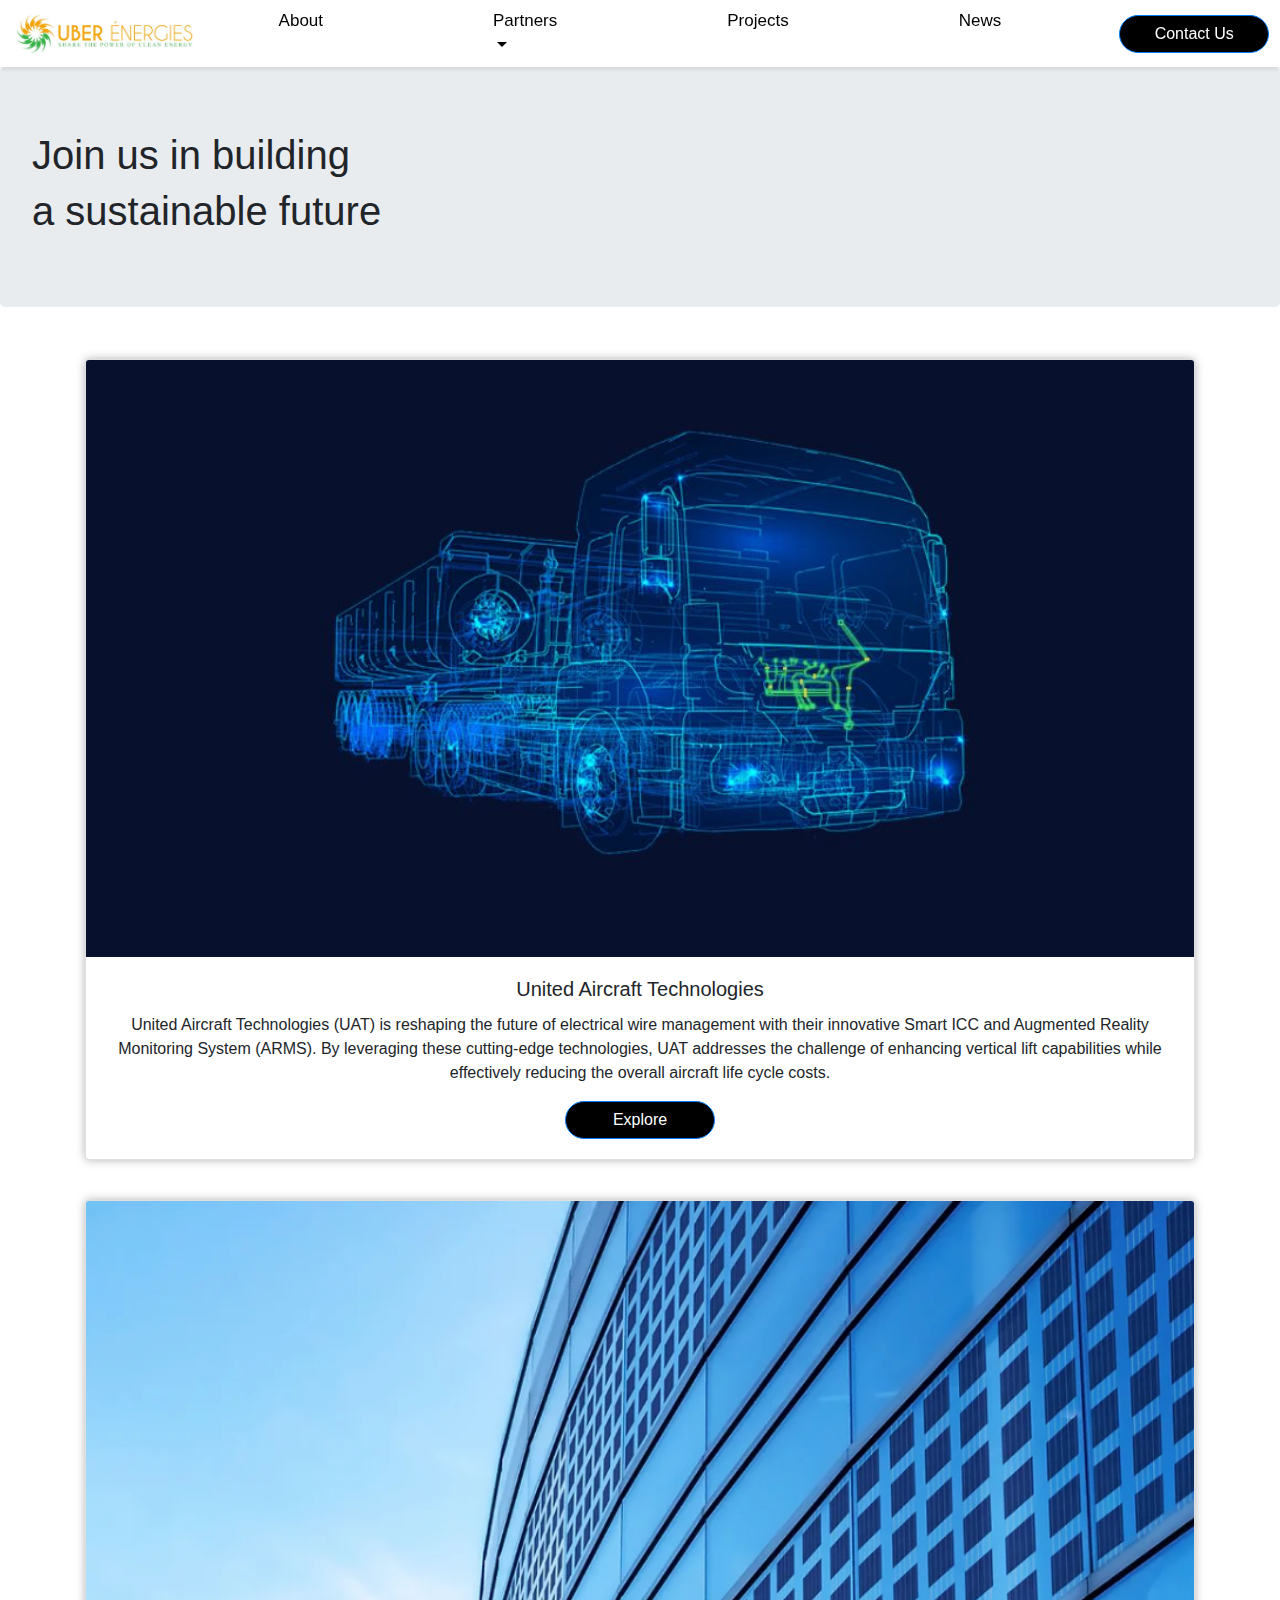
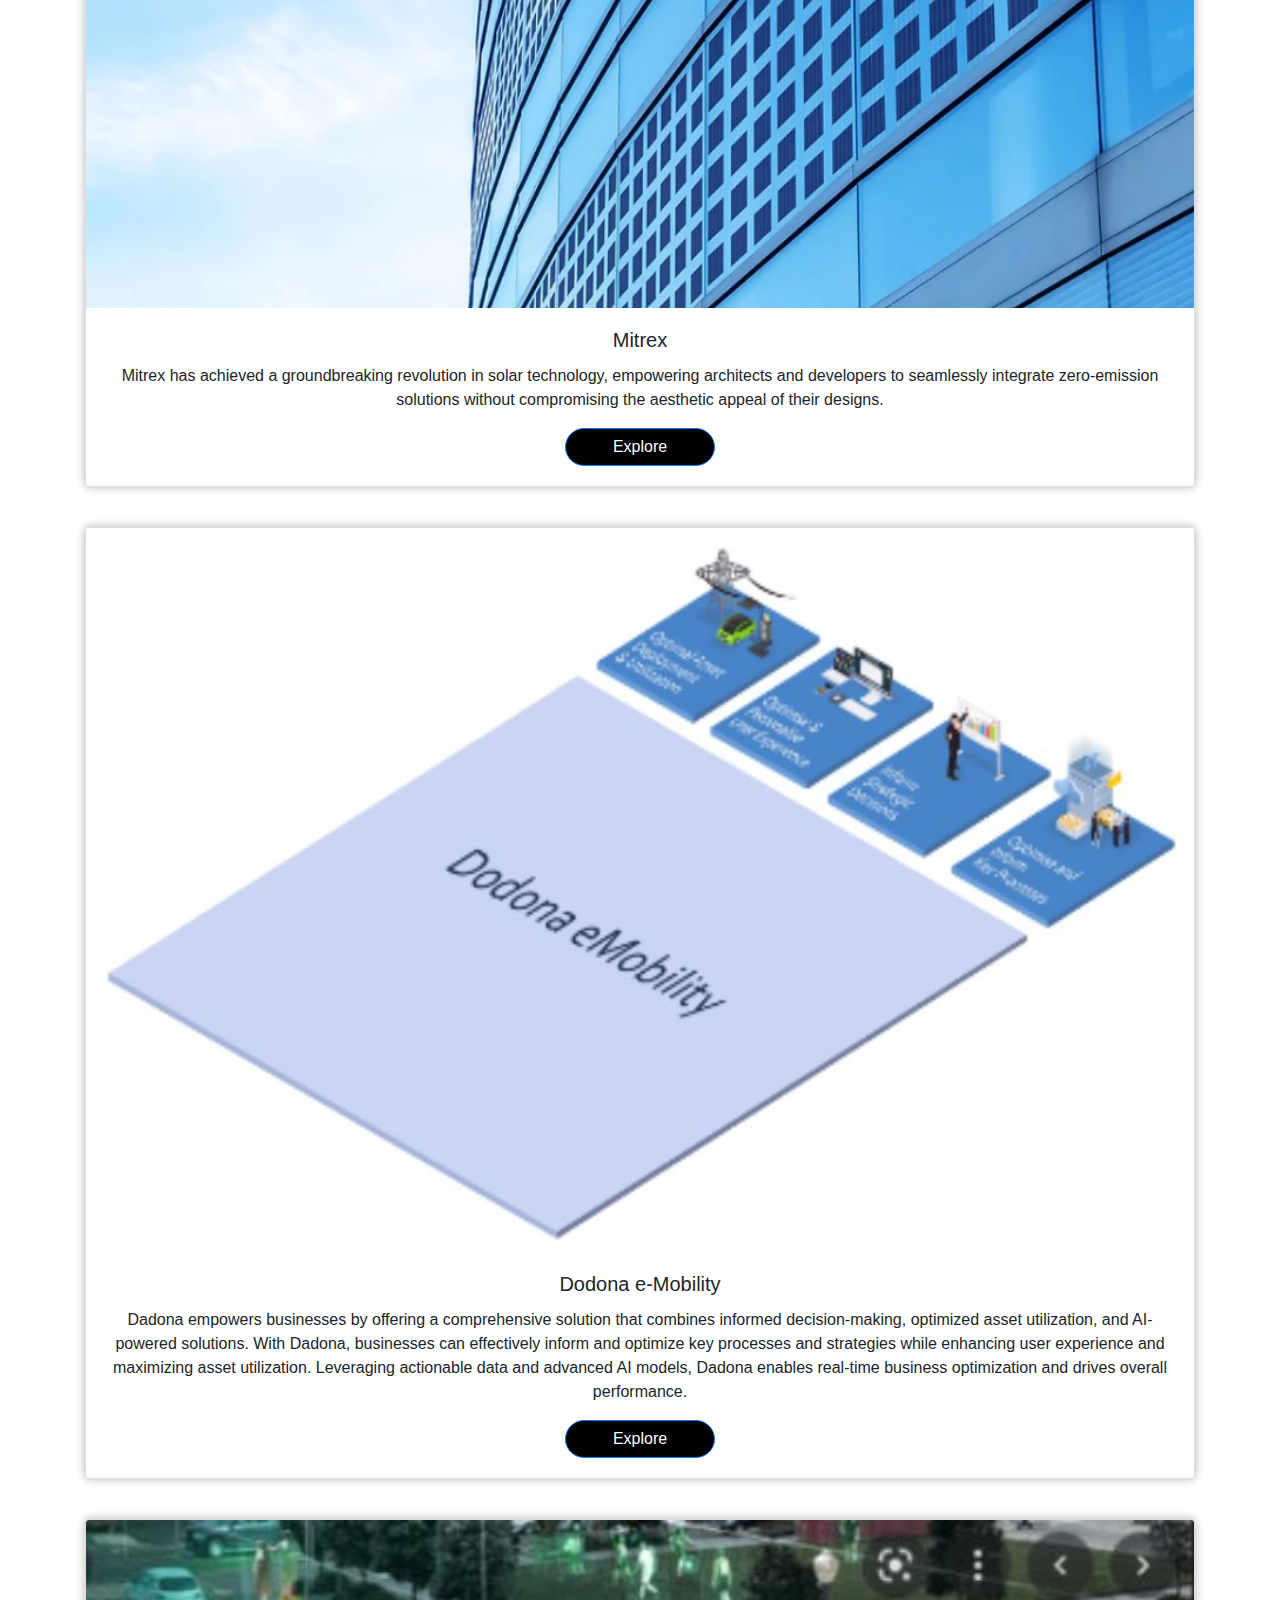
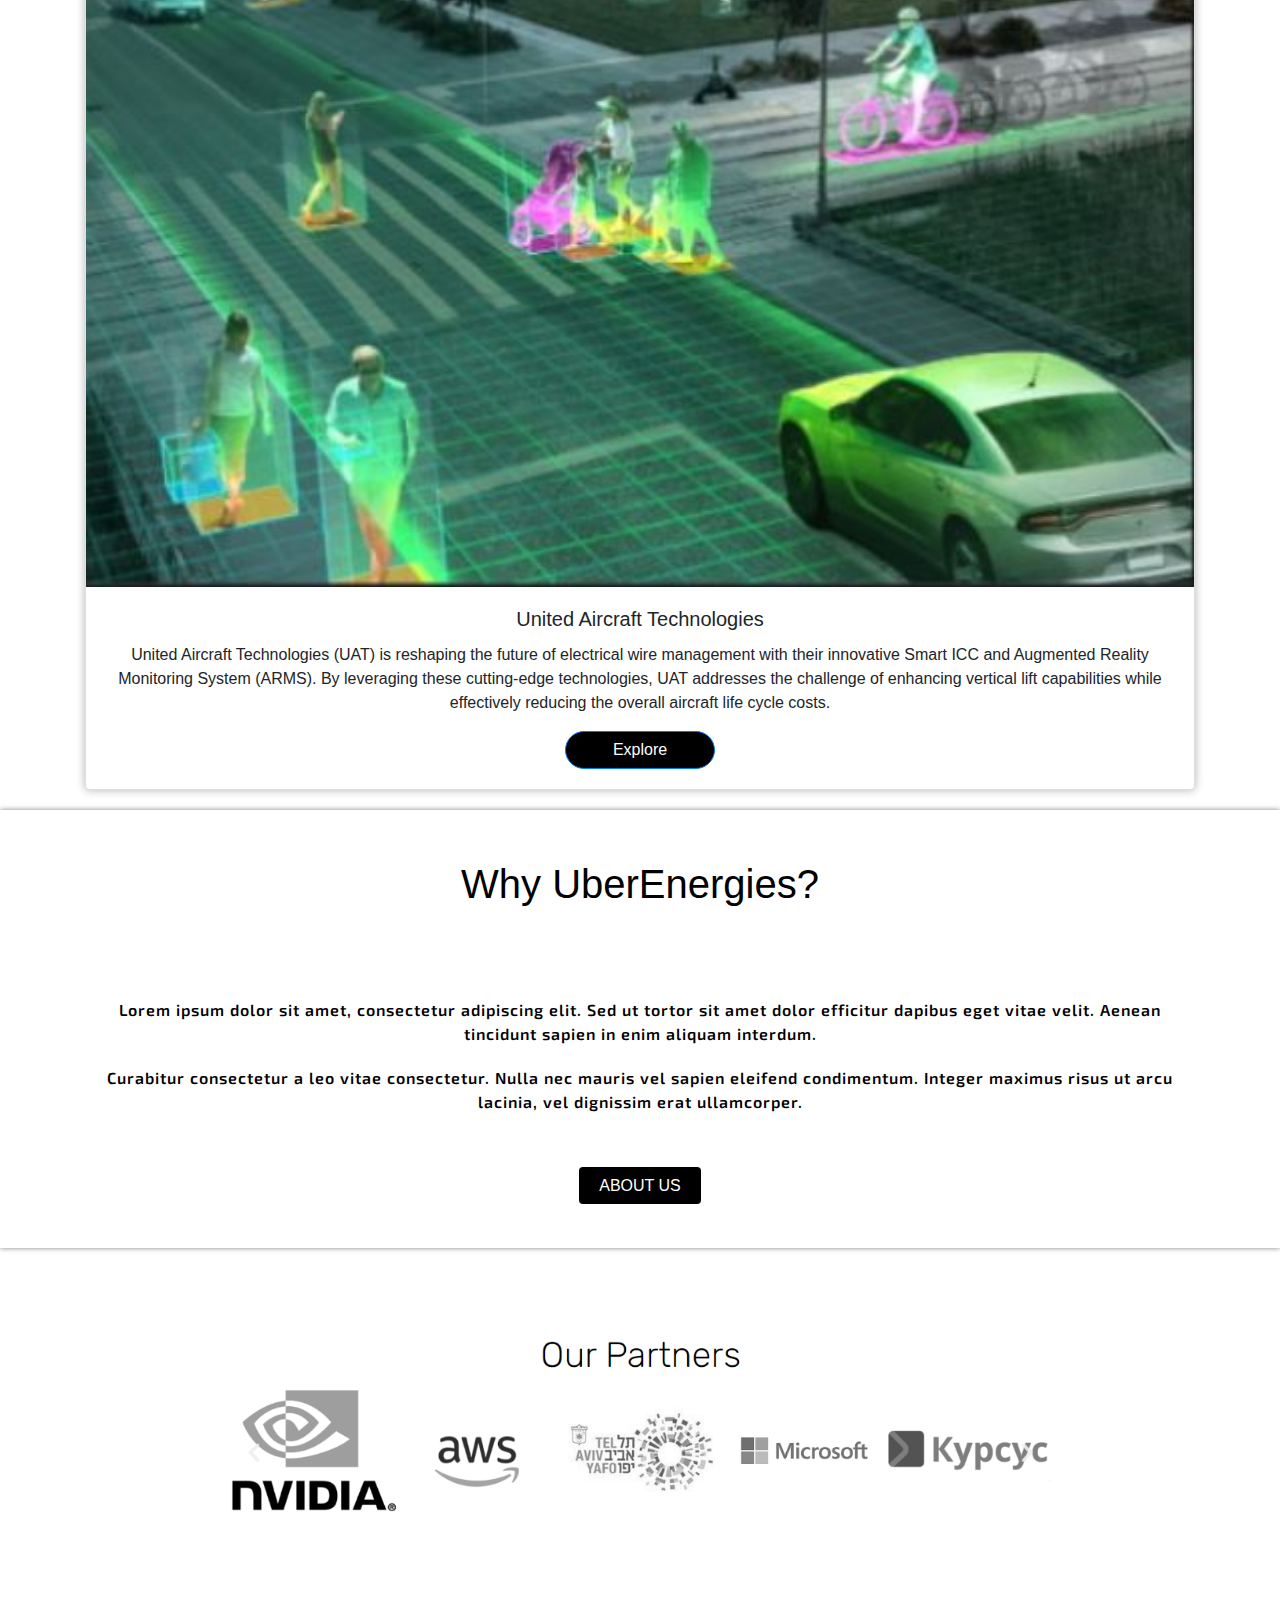
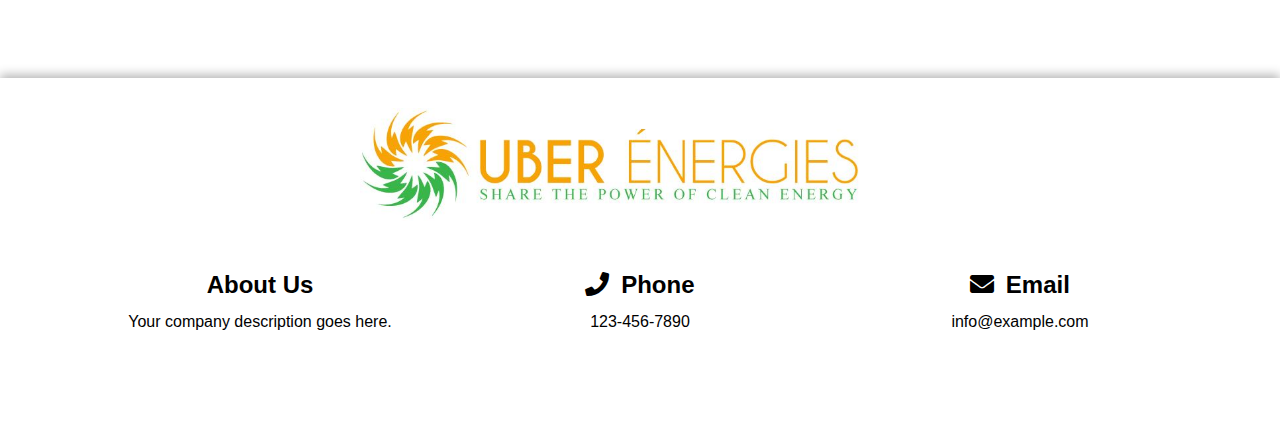
<file: index.html>
<!DOCTYPE html>
<html lang="en">
  <head>
    <meta charset="UTF-8" />
    <meta name="viewport" content="width=device-width, initial-scale=1.0" />
    <link
      rel="stylesheet"
      href="https://maxcdn.bootstrapcdn.com/bootstrap/4.0.0/css/bootstrap.min.css"
    />
    <link
      rel="stylesheet"
      href="https://cdnjs.cloudflare.com/ajax/libs/font-awesome/5.15.3/css/all.min.css"
    />
    <link rel="stylesheet" href="style.css" />
    <script src="test2.js"></script>

    <link rel="apple-touch-icon" sizes="180x180" href="favicon.ico" />
    <link
      rel="icon"
      type="image/png"
      sizes="32x32"
      href="favicon/favicon-32x32.png"
    />
    <link
      rel="icon"
      type="image/png"
      sizes="16x16"
      href="favicon/favicon-16x16.png"
    />
    <link rel="manifest" href="favicon/site.webmanifest" />
    <title>UberEnergies</title>
  </head>
  <body>
    <!-- navbar of the website : -->
    <nav class="navbar navbar-expand-lg navbar-light bg-light">
      <a class="navbar-brand" href="index.html">
        <img src="images/uber.JPG" alt="Logo" />
      </a>
      <button
        class="navbar-toggler"
        type="button"
        data-toggle="collapse"
        data-target="#navbarNav"
        aria-controls="navbarNav"
        aria-expanded="false"
        aria-label="Toggle navigation"
      >
        <span class="navbar-toggler-icon"></span>
      </button>
      <div class="collapse navbar-collapse" id="navbarNav">
        <ul class="navbar-nav ml-auto">
          <li class="nav-item">
            <a class="nav-link" href="about.html">About</a>
          </li>
          <li class="nav-item dropdown">
            <a
              class="nav-link dropdown-toggle"
              href="#"
              id="navbarDropdown"
              role="button"
              data-toggle="dropdown"
              aria-haspopup="true"
              aria-expanded="false"
              >Partners</a
            >
            <div class="dropdown-menu" aria-labelledby="navbarDropdown">
              <a class="dropdown-item" href="uairtek.html">UAT</a>
              <a class="dropdown-item" href="mitrex.html">mitrex</a>
              <a class="dropdown-item" href="dadona.html">dodona</a>
              <a class="dropdown-item" href="Lanez.html">Lanez</a>
              
            </div>
          </li>
          <li class="nav-item">
            <a class="nav-link" href="projects.html">Projects</a>
          </li>
          <li class="nav-item">
            <a class="nav-link" href="news.html">News</a>
          </li>
        </ul>
        <a href="contact.html"><button class="btn btn-primary ml-2">Contact Us</button></a>
      </div>
    </nav>
    <!-- block under the navbar : -->
    <div class="jumbotron">
      <h1>Join us in building</h1>
      <h1>a sustainable future</h1>
    <!-- showcase of the products-->
    </div>
    <div class="container">
      <div class="row">
        <div class="col-md-12">
          <div class="card project-card">
            <img
              src="images/uairtek.JPG"
              class="card-img-top"
              alt="Project 2"
            />
            <div class="card-body text-center">
              <h5 class="card-title">United Aircraft Technologies</h5>
              <p class="card-text">
                United Aircraft Technologies (UAT) is reshaping the future of
                electrical wire management with their innovative Smart ICC and
                Augmented Reality Monitoring System (ARMS). By leveraging these
                cutting-edge technologies, UAT addresses the challenge of
                enhancing vertical lift capabilities while effectively reducing
                the overall aircraft life cycle costs.
              </p>
              <a href="uairtek.html" class="btn btn-primary">Explore</a>
            </div>
          </div>
        </div>
      </div>
      <div class="row">
        <div class="col-md-12">
          <div class="card project-card">
            <img src="images/mitrex.png" class="card-img-top" alt="Project 1" />
            <div class="card-body text-center">
              <h5 class="card-title">Mitrex</h5>
              <p class="card-text">
                Mitrex has achieved a groundbreaking revolution in solar
                technology, empowering architects and developers to seamlessly
                integrate zero-emission solutions without compromising the
                aesthetic appeal of their designs.
              </p>
              <a href="mitrex.html" class="btn btn-primary">Explore</a>
            </div>
          </div>
        </div>
      </div>
     
      <div class="row">
        <div class="col-md-12">
          <div class="card project-card">
            <img
              src="images/dadona.JPG"
              class="card-img-top-three card-img-top"
              alt="Project 3"
            />
            <div class="card-body text-center">
              <h5 class="card-title">Dodona e-Mobility</h5>
              <p class="card-text">
                Dadona empowers businesses by offering a comprehensive solution
                that combines informed decision-making, optimized asset
                utilization, and AI-powered solutions. With Dadona, businesses
                can effectively inform and optimize key processes and strategies
                while enhancing user experience and maximizing asset
                utilization. Leveraging actionable data and advanced AI models,
                Dadona enables real-time business optimization and drives
                overall performance.
              </p>
              <a href="dadona.html" class="btn btn-primary">Explore</a>
            </div>
          </div>
        </div>
      </div>
      <div class="row">
        <div class="col-md-12">
          <div class="card project-card">
            <img
              src="images/Lanez.JPG"
              class="card-img-top"
              alt="Project 2"
            />
            <div class="card-body text-center">
              <h5 class="card-title">United Aircraft Technologies</h5>
              <p class="card-text">
                United Aircraft Technologies (UAT) is reshaping the future of
                electrical wire management with their innovative Smart ICC and
                Augmented Reality Monitoring System (ARMS). By leveraging these
                cutting-edge technologies, UAT addresses the challenge of
                enhancing vertical lift capabilities while effectively reducing
                the overall aircraft life cycle costs.
              </p>
              <a href="uairtek.html" class="btn btn-primary">Explore</a>
            </div>
          </div>
        </div>
      </div>
    </div>
    <!-- why uberEnergies section-->
    <section class="why-uberenergies">
      <div class="container">
        <h1 class="title">Why UberEnergies?</h1>
        <p class="cool-font">
          Lorem ipsum dolor sit amet, consectetur adipiscing elit. Sed ut tortor
          sit amet dolor efficitur dapibus eget vitae velit. Aenean tincidunt
          sapien in enim aliquam interdum.
        </p>
        <p class="cool-font second-font">
          Curabitur consectetur a leo vitae consectetur. Nulla nec mauris vel
          sapien eleifend condimentum. Integer maximus risus ut arcu lacinia,
          vel dignissim erat ullamcorper.
        </p>
        <a href="about.html" class="about-us-button">About Us</a>
      </div>
    <!-- our patners section-->
    </section>
    <section class="image-section">
      <div class="container">
        <img src="images/ourPartners.png" alt="Description of the image" />
      </div>
    </section>
    <!-- footer of the website : -->
    <footer class="footer">
      <div class="footer-logo">
        <img src="images/uber.JPG" alt="photo of the logo" />
      </div>
      <div class="container">
        <div class="row">
          <div class="col-md-4">
            <div class="footer-column">
              <h4>About Us</h4>
              <p>Your company description goes here.</p>
            </div>
          </div>
          <div class="col-md-4">
            <div class="footer-column">
              <h4><i class="fas fa-phone"></i> Phone</h4>
              <p>123-456-7890</p>
            </div>
          </div>
          <div class="col-md-4">
            <div class="footer-column">
              <h4><i class="fas fa-envelope"></i> Email</h4>
              <p>info@example.com</p>
            </div>
          </div>
        </div>
      </div>
    </footer>

    <!--  the necessary Bootstrap JS scripts -->
    <script src="https://code.jquery.com/jquery-3.2.1.slim.min.js"></script>
    <script src="https://cdnjs.cloudflare.com/ajax/libs/popper.js/1.12.9/umd/popper.min.js"></script>
    <script src="https://maxcdn.bootstrapcdn.com/bootstrap/4.0.0/js/bootstrap.min.js"></script>

    <script></script>
  </body>
</html>
</file>
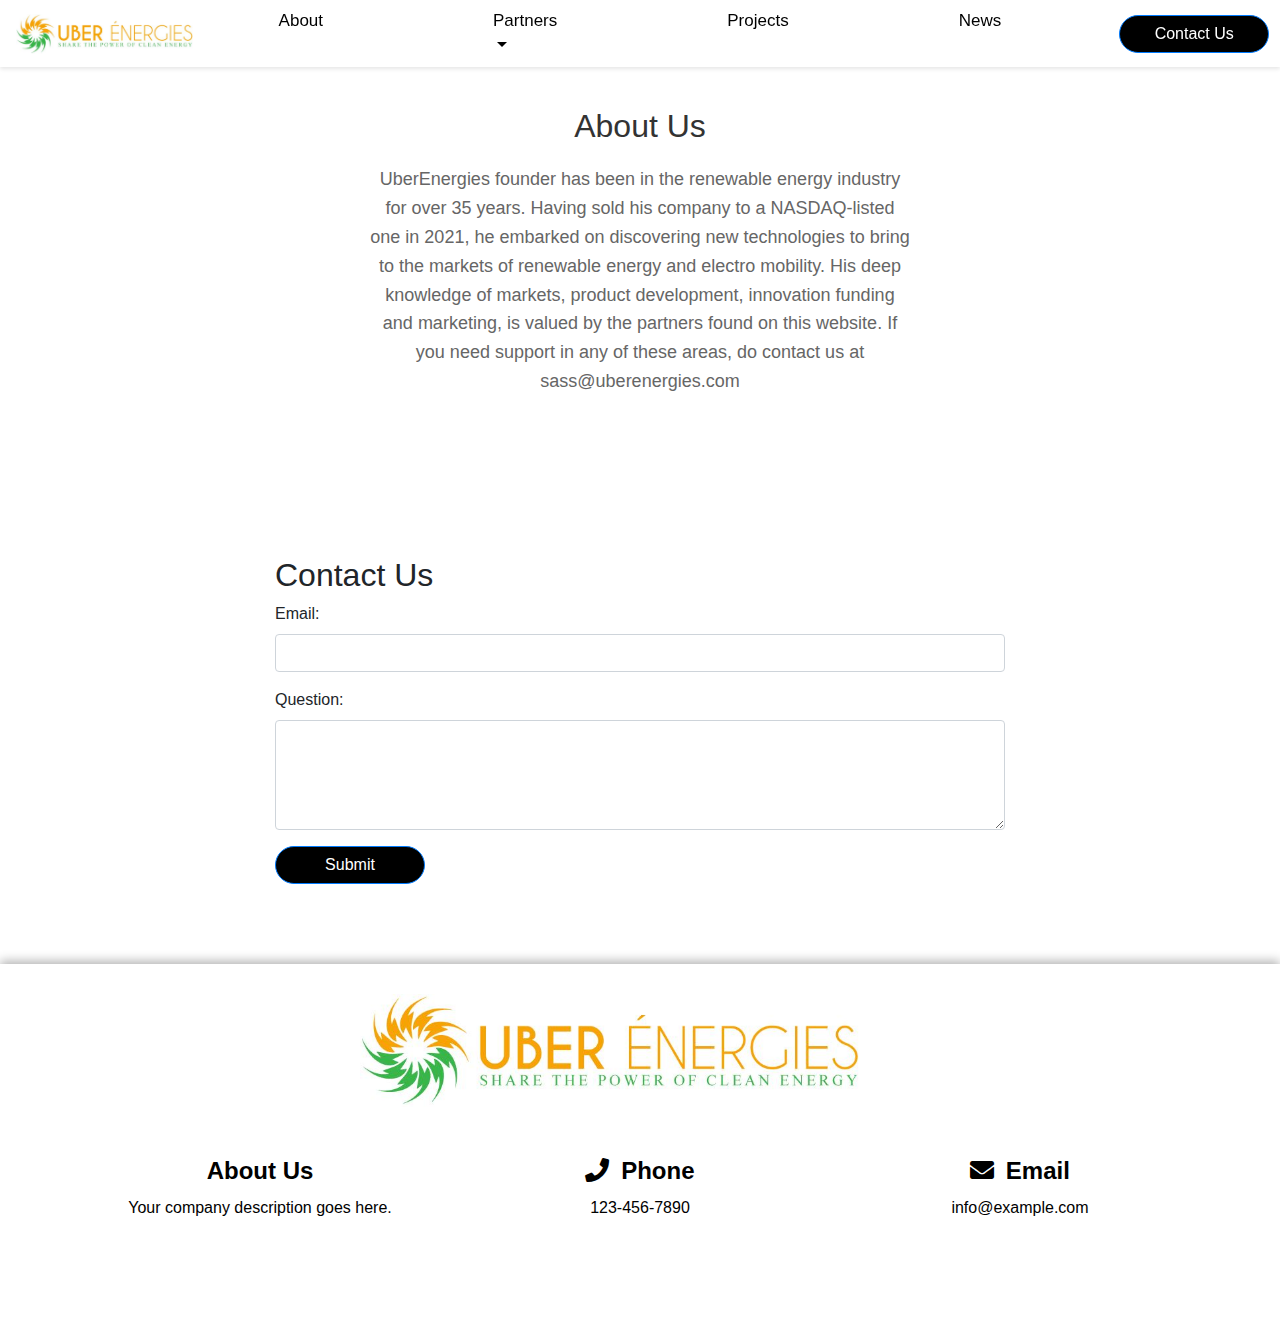
<file: about.html>
<!DOCTYPE html>
<html lang="en">
  <head>
    <meta charset="UTF-8" />
    <meta name="viewport" content="width=device-width, initial-scale=1.0" />
    <link
      rel="stylesheet"
      href="https://maxcdn.bootstrapcdn.com/bootstrap/4.0.0/css/bootstrap.min.css"
    />
    <link
      rel="stylesheet"
      href="https://cdnjs.cloudflare.com/ajax/libs/font-awesome/5.15.3/css/all.min.css"
    />
    <link rel="stylesheet" href="style.css" />
    <script src="test2.js"></script>

    <link rel="apple-touch-icon" sizes="180x180" href="favicon.ico" />
    <link
      rel="icon"
      type="image/png"
      sizes="32x32"
      href="favicon/favicon-32x32.png"
    />
    <link
      rel="icon"
      type="image/png"
      sizes="16x16"
      href="favicon/favicon-16x16.png"
    />
    <link rel="manifest" href="favicon/site.webmanifest" />
    <title>UberEnergies</title>
  </head>
  <body>
    <!-- navbar of the website : -->
    <nav class="navbar navbar-expand-lg navbar-light bg-light">
      <a class="navbar-brand" href="index.html">
        <img src="images/uber.JPG" alt="Logo" />
      </a>
      <button
        class="navbar-toggler"
        type="button"
        data-toggle="collapse"
        data-target="#navbarNav"
        aria-controls="navbarNav"
        aria-expanded="false"
        aria-label="Toggle navigation"
      >
        <span class="navbar-toggler-icon"></span>
      </button>
      <div class="collapse navbar-collapse" id="navbarNav">
        <ul class="navbar-nav ml-auto">
          <li class="nav-item">
            <a class="nav-link" href="about.html">About</a>
          </li>
          <li class="nav-item dropdown">
            <a
              class="nav-link dropdown-toggle"
              href="#"
              id="navbarDropdown"
              role="button"
              data-toggle="dropdown"
              aria-haspopup="true"
              aria-expanded="false"
              >Partners</a
            >
            <div class="dropdown-menu" aria-labelledby="navbarDropdown">
              <a class="dropdown-item" href="uairtek.html">UAT</a>
              <a class="dropdown-item" href="mitrex.html">mitrex</a>
              <a class="dropdown-item" href="dadona.html">dodona</a>
              <a class="dropdown-item" href="Lanez.html">Lanez</a>
            </div>
          </li>
          <li class="nav-item">
            <a class="nav-link" href="projects.html">Projects</a>
          </li>
          <li class="nav-item">
            <a class="nav-link" href="news.html">News</a>
          </li>
        </ul>
        <a href="contact.html"
          ><button class="btn btn-primary ml-2">Contact Us</button></a
        >
      </div>
      <!-- navbar of the website : -->
    </nav>
  
    <div class="about-section">
      <div class="container">
        <div class="row">
          <div class="col-md-6 mx-auto">
            <div class="about-content">
              <h2>About Us</h2>
              <p>UberEnergies founder has been in the renewable energy industry for over 35 years. Having sold his company to a NASDAQ-listed one in 2021, he embarked on discovering new technologies to bring to the markets of renewable energy and electro mobility. His deep knowledge of markets, product development, innovation funding and marketing, is valued by the partners found on this website. If you need support in any of these areas, do contact us at sass@uberenergies.com</p>
            </div>
          </div>
        </div>
      </div>
    </div>
    <section class="contact-section">
      <div class="container">
        <div class="row">
          <div class="col-md-8 offset-md-2">
            <h2 class="section-title">Contact Us</h2>
            <form id="contact-form" method="POST">
              <div class="form-group">
                <label for="email">Email:</label>
                <input
                  type="email"
                  class="form-control"
                  id="email"
                  name="email"
                  required
                />
              </div>
              <div class="form-group">
                <label for="question">Question:</label>
                <textarea
                  class="form-control"
                  id="question"
                  name="question"
                  rows="4"
                  required
                ></textarea>
              </div>
              <button type="submit" class="btn btn-primary">Submit</button>
            </form>
          </div>
        </div>
      </div>
    </section>
    <!--  footer of the website-->
    <footer class="footer ">
      <div class="footer-logo">
        <img src="images/uber.JPG" alt="photo of the logo" />
      </div>
      <div class="container">
        <div class="row">
          <div class="col-md-4">
            <div class="footer-column">
              <h4>About Us</h4>
              <p>Your company description goes here.</p>
            </div>
          </div>
          <div class="col-md-4">
            <div class="footer-column">
              <h4><i class="fas fa-phone"></i> Phone</h4>
              <p>123-456-7890</p>
            </div>
          </div>
          <div class="col-md-4">
            <div class="footer-column">
              <h4><i class="fas fa-envelope"></i> Email</h4>
              <p>info@example.com</p>
            </div>
          </div>
        </div>
      </div>
    </footer>

    <!--  the necessary Bootstrap JS scripts -->
    <script src="https://code.jquery.com/jquery-3.2.1.slim.min.js"></script>
    <script src="https://cdnjs.cloudflare.com/ajax/libs/popper.js/1.12.9/umd/popper.min.js"></script>
    <script src="https://maxcdn.bootstrapcdn.com/bootstrap/4.0.0/js/bootstrap.min.js"></script>

    <script></script>
  </body>
</html>
</file>
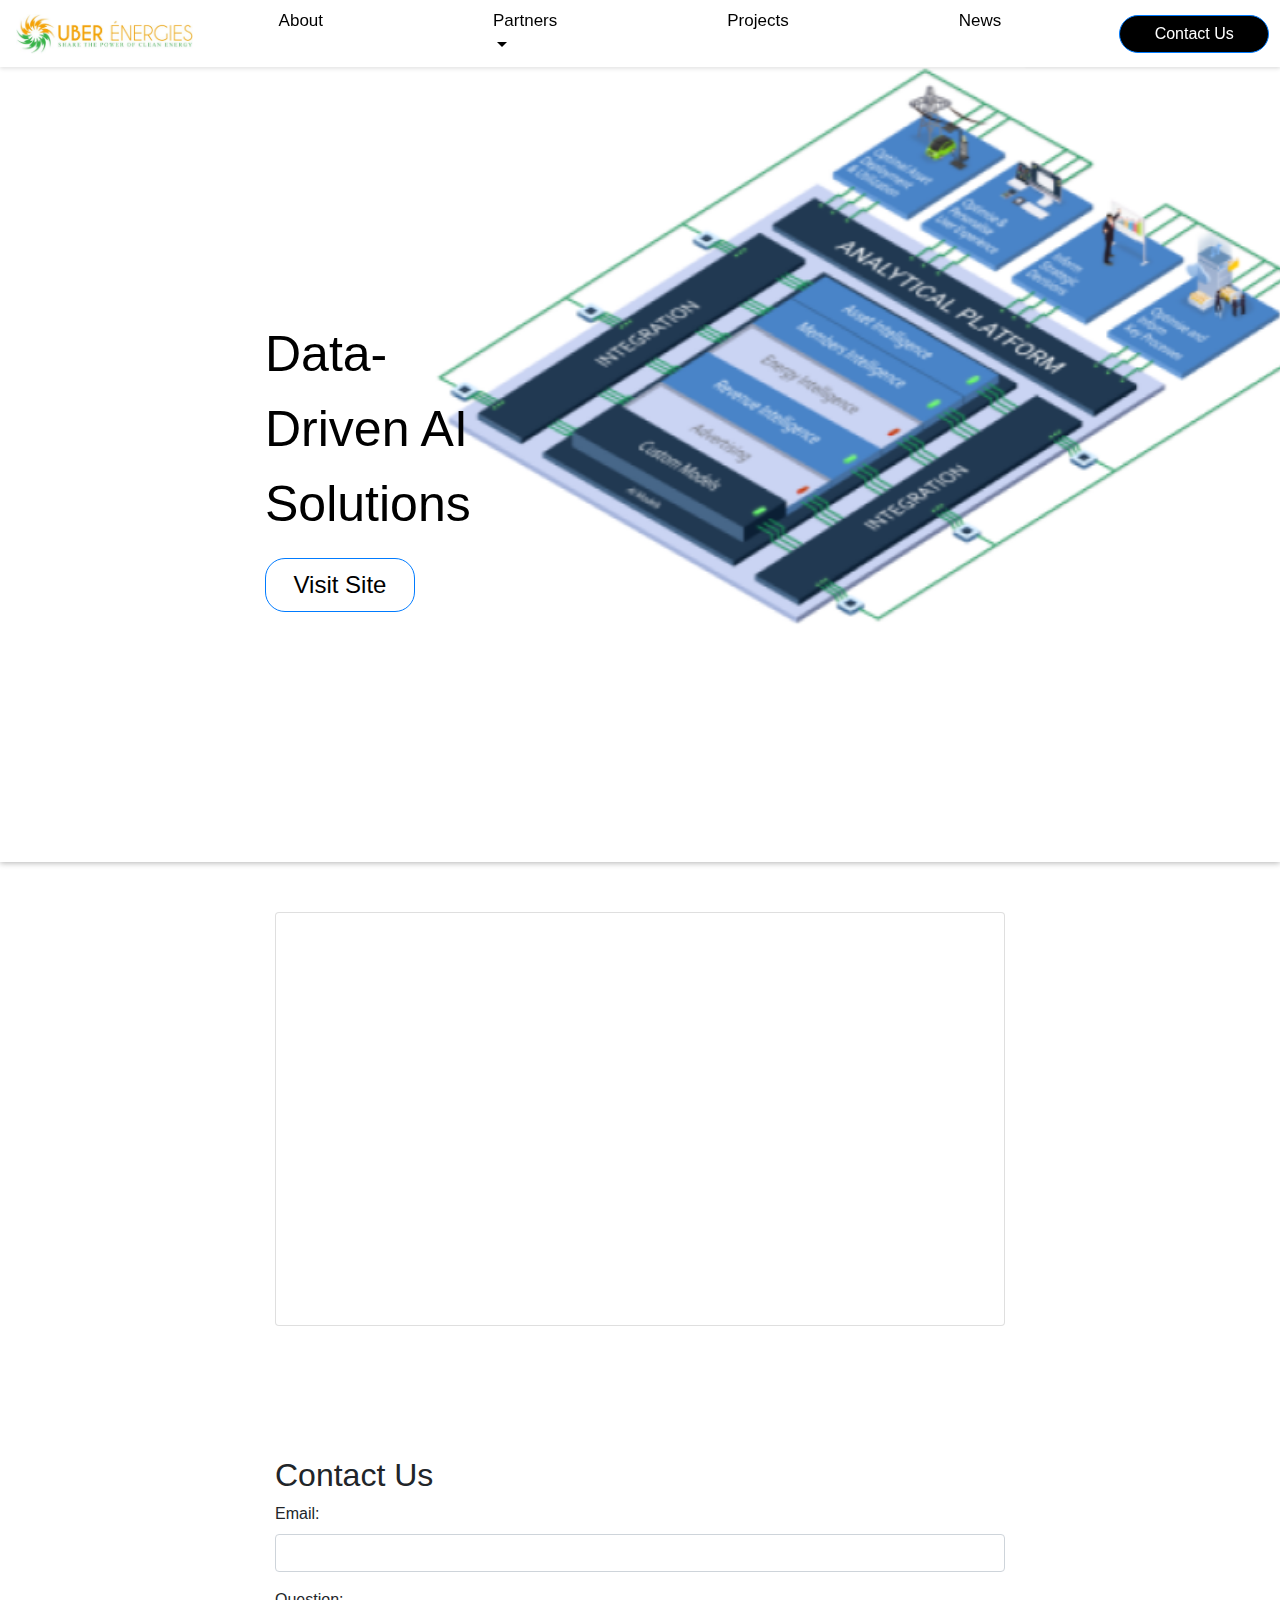
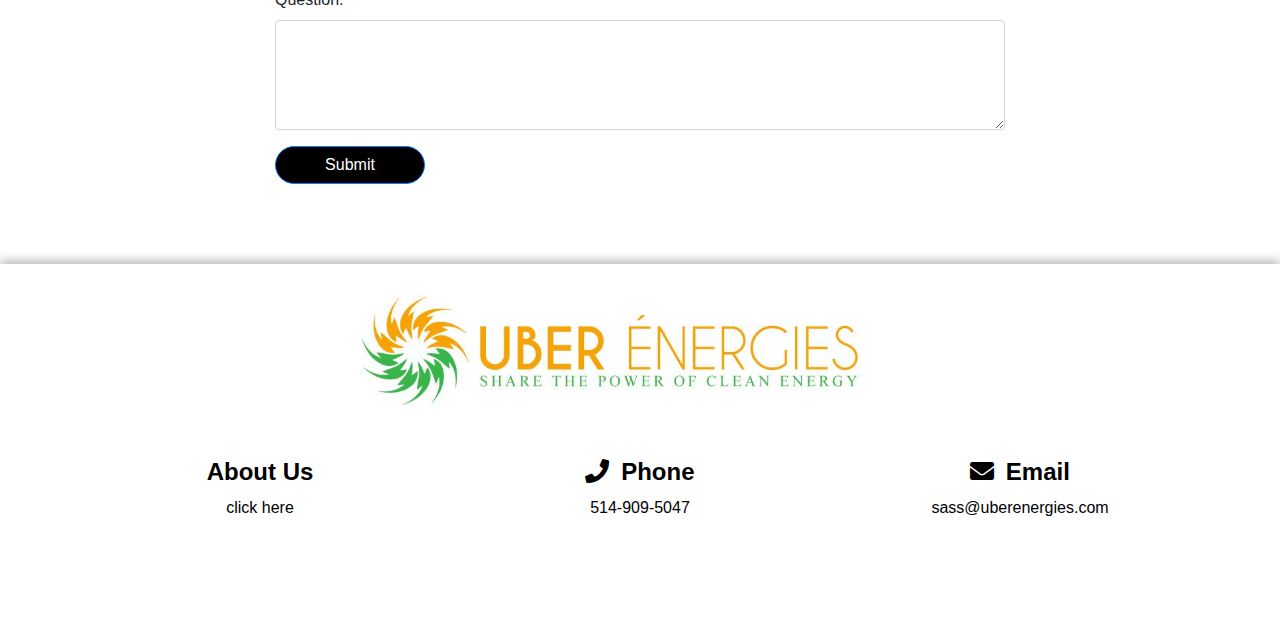
<file: dadona.html>
<!DOCTYPE html>
<html lang="en">
  <head>
    <meta charset="UTF-8" />
    <meta name="viewport" content="width=device-width, initial-scale=1.0" />
    <link
      rel="stylesheet"
      href="https://maxcdn.bootstrapcdn.com/bootstrap/4.0.0/css/bootstrap.min.css"
    />
    <link
      rel="stylesheet"
      href="https://cdnjs.cloudflare.com/ajax/libs/font-awesome/5.15.3/css/all.min.css"
    />
    <link rel="stylesheet" href="style.css" />
    <script src="test2.js"></script>

    <link rel="apple-touch-icon" sizes="180x180" href="favicon.ico" />
    <link
      rel="icon"
      type="image/png"
      sizes="32x32"
      href="favicon/favicon-32x32.png"
    />
    <link
      rel="icon"
      type="image/png"
      sizes="16x16"
      href="favicon/favicon-16x16.png"
    />
    <link rel="manifest" href="favicon/site.webmanifest" />
    <title>UberEnergies</title>
  </head>
  <body>
    <!-- navbar of the website : -->
    <nav class="navbar navbar-expand-lg navbar-light bg-light">
      <a class="navbar-brand" href="index.html">
        <img src="images/uber.JPG" alt="Logo" />
      </a>
      <button
        class="navbar-toggler"
        type="button"
        data-toggle="collapse"
        data-target="#navbarNav"
        aria-controls="navbarNav"
        aria-expanded="false"
        aria-label="Toggle navigation"
      >
        <span class="navbar-toggler-icon"></span>
      </button>
      <div class="collapse navbar-collapse" id="navbarNav">
        <ul class="navbar-nav ml-auto">
          <li class="nav-item">
            <a class="nav-link" href="about.html">About</a>
          </li>
          <li class="nav-item dropdown">
            <a
              class="nav-link dropdown-toggle"
              href="#"
              id="navbarDropdown"
              role="button"
              data-toggle="dropdown"
              aria-haspopup="true"
              aria-expanded="false"
              >Partners</a
            >
            <div class="dropdown-menu" aria-labelledby="navbarDropdown">
              <a class="dropdown-item" href="uairtek.html">UAT</a>
              <a class="dropdown-item" href="mitrex.html">mitrex</a>
              <a class="dropdown-item" href="dadona.html">dodona</a>
              <a class="dropdown-item" href="Lanez.html">Lanez</a>
              <a class="dropdown-item" href="harnyss.html">harnyss</a>
            </div>
          </li>
          <li class="nav-item">
            <a class="nav-link" href="projects.html">Projects</a>
          </li>
          <li class="nav-item">
            <a class="nav-link" href="news.html">News</a>
          </li>
        </ul>
        <a href="contact.html"
          ><button class="btn btn-primary ml-2">Contact Us</button></a
        >
      </div>
    </nav>
    <section class="section-dadona">
      <div class="container">
        <div class="row">
          <div class="col-md-6">
            <p class="section-text section-text-dodona">
             Data-Driven AI Solutions

            </p>
            <a href="https://dodonaemobility.com/" class="btn btn-primary btn-lg btn-custom">Visit Site</a>
          </div>
        </div>
      </div>
    </section>
    <section class="product-section">
      <div class="container">
        <div class="row">
          <div class="col-md-8 offset-md-2">
            <div class="card text-center">
              <div class="card-body">
                <h5 class="card-title title-UAT animated">Dodona</h5>
                <p class="card-text text-UAT animated">
                  Enhance your operations and strategic approach by informing
                  and optimizing key processes, leading to improved asset
                  utilization and enhanced user experience. Utilize the power of
                  data by transforming it into actionable insights and combining
                  it with both publicly available and proprietary data sources.
                  Leverage advanced AI models, both pre-built and customized, to
                  empower your decision-making processes and actively optimize
                  your business in real-time. With AI-powered solutions, you can
                  make informed decisions that drive efficiency, productivity,
                  and overall success in your organization.
                </p>
              </div>
            </div>
          </div>
        </div>
      </div>
    </section>
    <section class="contact-section">
      <div class="container">
        <div class="row">
          <div class="col-md-8 offset-md-2">
            <h2 class="section-title">Contact Us</h2>
            <form id="contact-form" method="POST">
              <div class="form-group">
                <label for="email">Email:</label>
                <input
                  type="email"
                  class="form-control"
                  id="email"
                  name="email"
                  required
                />
              </div>
              <div class="form-group">
                <label for="question">Question:</label>
                <textarea
                  class="form-control"
                  id="question"
                  name="question"
                  rows="4"
                  required
                ></textarea>
              </div>
              <button type="submit" class="btn btn-primary">Submit</button>
            </form>
          </div>
        </div>
      </div>
    </section>
    <!--  footer of the website-->
    <footer class="footer">
      <div class="footer-logo">
        <img src="images/uber.JPG" alt="photo of the logo" />
      </div>
      <div class="container">
        <div class="row">
          <div class="col-md-4">
            <div class="footer-column">
              <h4>About Us</h4>
              <a href="about.html" class="reference">click here</a>
            </div>
          </div>
          <div class="col-md-4">
            <div class="footer-column">
              <h4><i class="fas fa-phone"></i> Phone</h4>
              <p>514-909-5047</p>
            </div>
          </div>
          <div class="col-md-4">
            <div class="footer-column">
              <h4><i class="fas fa-envelope"></i> Email</h4>
              <a href="mailto:sass@uberenergies.com" class="reference">sass@uberenergies.com</a>
            </div>
          </div>
        </div>
      </div>
    </footer>

    <!--  the necessary Bootstrap JS scripts -->
    <script src="https://code.jquery.com/jquery-3.2.1.slim.min.js"></script>
    <script src="https://cdnjs.cloudflare.com/ajax/libs/popper.js/1.12.9/umd/popper.min.js"></script>
    <script src="https://maxcdn.bootstrapcdn.com/bootstrap/4.0.0/js/bootstrap.min.js"></script>

    <script></script>
  </body>
</html>
</file>
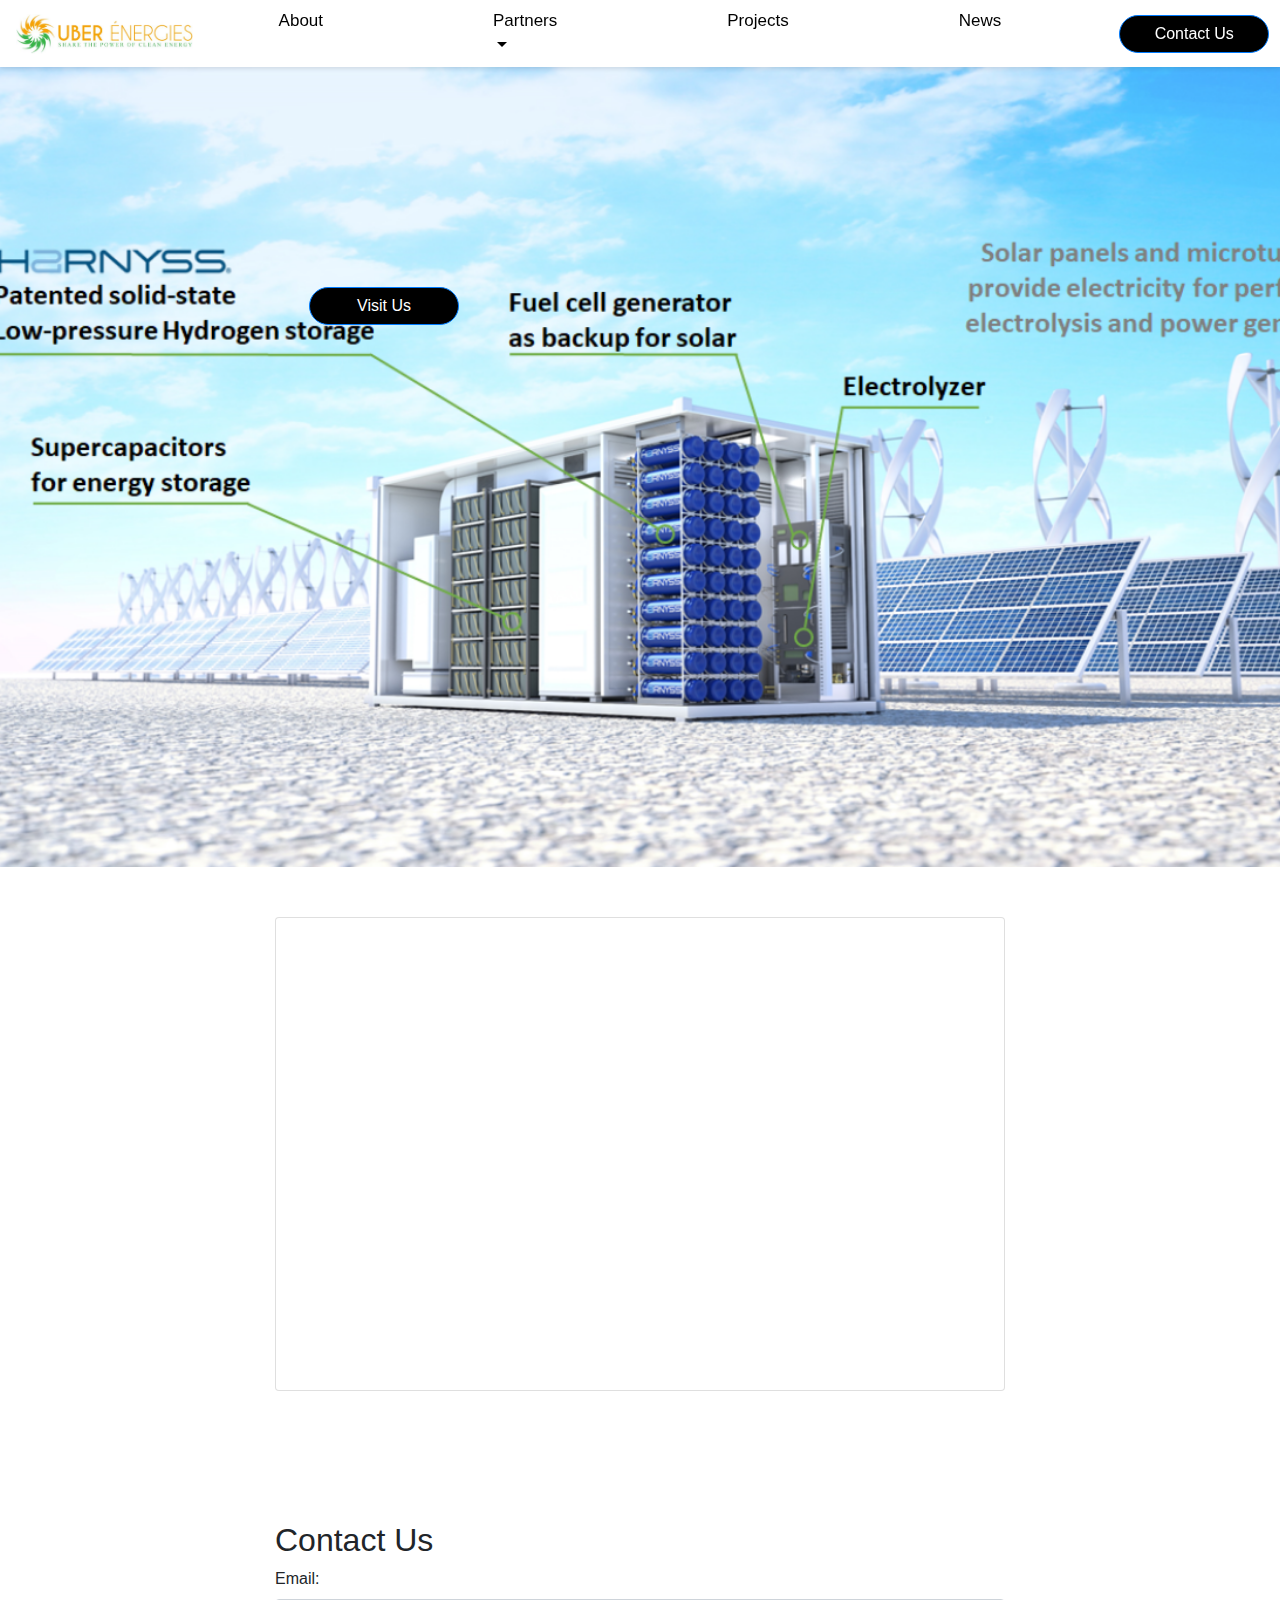
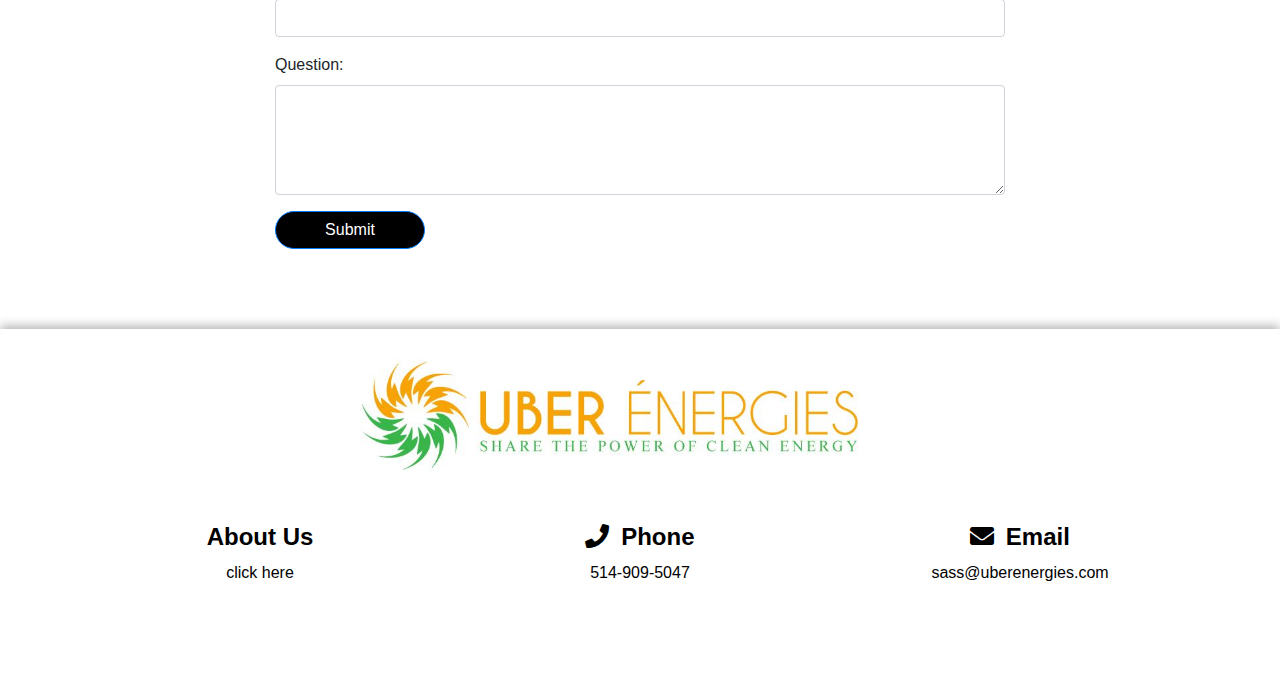
<file: harnyss.html>
<!DOCTYPE html>
<html lang="en">
  <head>
    <meta charset="UTF-8" />
    <meta name="viewport" content="width=device-width, initial-scale=1.0" />
    <link
      rel="stylesheet"
      href="https://maxcdn.bootstrapcdn.com/bootstrap/4.0.0/css/bootstrap.min.css"
    />
    <link
      rel="stylesheet"
      href="https://cdnjs.cloudflare.com/ajax/libs/font-awesome/5.15.3/css/all.min.css"
    />
    <link rel="stylesheet" href="style.css" />
    <script src="test2.js"></script>

    <link rel="apple-touch-icon" sizes="180x180" href="favicon.ico" />
    <link
      rel="icon"
      type="image/png"
      sizes="32x32"
      href="favicon/favicon-32x32.png"
    />
    <link
      rel="icon"
      type="image/png"
      sizes="16x16"
      href="favicon/favicon-16x16.png"
    />
    <link rel="manifest" href="favicon/site.webmanifest" />
    <title>UberEnergies</title>
  </head>
  <body>
    <!-- navbar of the website : -->
    <nav class="navbar navbar-expand-lg navbar-light bg-light">
      <a class="navbar-brand" href="index.html">
        <img src="images/uber.JPG" alt="Logo" />
      </a>
      <button
        class="navbar-toggler"
        type="button"
        data-toggle="collapse"
        data-target="#navbarNav"
        aria-controls="navbarNav"
        aria-expanded="false"
        aria-label="Toggle navigation"
      >
        <span class="navbar-toggler-icon"></span>
      </button>
      <div class="collapse navbar-collapse" id="navbarNav">
        <ul class="navbar-nav ml-auto">
          <li class="nav-item">
            <a class="nav-link" href="about.html">About</a>
          </li>
          <li class="nav-item dropdown">
            <a
              class="nav-link dropdown-toggle"
              href="#"
              id="navbarDropdown"
              role="button"
              data-toggle="dropdown"
              aria-haspopup="true"
              aria-expanded="false"
              >Partners</a
            >
            <div class="dropdown-menu" aria-labelledby="navbarDropdown">
              <a class="dropdown-item" href="uairtek.html">UAT</a>
              <a class="dropdown-item" href="mitrex.html">mitrex</a>
              <a class="dropdown-item" href="dadona.html">dodona</a>
              <a class="dropdown-item" href="Lanez.html">Lanez</a>
              <a class="dropdown-item" href="harnyss.html">harnyss</a>
            </div>
          </li>
          <li class="nav-item">
            <a class="nav-link" href="projects.html">Projects</a>
          </li>
          <li class="nav-item">
            <a class="nav-link" href="news.html">News</a>
          </li>
        </ul>
        <a href="contact.html"
          ><button class="btn btn-primary ml-2">Contact Us</button></a
        >
      </div>
    </nav>
    <section class="section-harnyss">
      <a href="#visit" class="btn btn-primary visit-button btn-move-down">Visit Us</a>
    </section>
    <section class="product-section">
      <div class="container">
        <div class="row">
          <div class="col-md-8 offset-md-2">
            <div class="card text-center">
              <div class="card-body">
                <h5 class="card-title title-UAT animated">Harnyss</h5>
                <p class="card-text text-UAT animated">
                  Harnyss has developed the Oasis solution, a revolutionary
                  autonomous power generation system. It offers continuous clean
                  energy production, storage, and power supply while eliminating
                  logistical risks. Oasis incorporates safe onboard hydrogen
                  production and storage, making it a reliable and
                  self-contained solution. With its modular design, Oasis is
                  scalable and suitable for various power needs. It features
                  high-efficiency supercapacitors, continuous monitoring, and
                  support for multiple energy inputs. Oasis is a cutting-edge
                  and environmentally friendly solution that ensures reliable
                  and scalable power generation.
                  Uberenergies is able to bring the Harnyss microgrid technology thanks to its partnership with Martin Renewables.
                </p>
              </div>
            </div>
          </div>
        </div>
      </div>
    </section>
    <section class="contact-section">
      <div class="container">
        <div class="row">
          <div class="col-md-8 offset-md-2">
            <h2 class="section-title">Contact Us</h2>
            <form id="contact-form" method="POST">
              <div class="form-group">
                <label for="email">Email:</label>
                <input
                  type="email"
                  class="form-control"
                  id="email"
                  name="email"
                  required
                />
              </div>
              <div class="form-group">
                <label for="question">Question:</label>
                <textarea
                  class="form-control"
                  id="question"
                  name="question"
                  rows="4"
                  required
                ></textarea>
              </div>
              <button type="submit" class="btn btn-primary">Submit</button>
            </form>
          </div>
        </div>
      </div>
    </section>
    <!--  footer of the website-->
    <footer class="footer">
      <div class="footer-logo">
        <img src="images/uber.JPG" alt="photo of the logo" />
      </div>
      <div class="container">
        <div class="row">
          <div class="col-md-4">
            <div class="footer-column">
              <h4>About Us</h4>
              <a href="about.html" class="reference">click here</a>
            </div>
          </div>
          <div class="col-md-4">
            <div class="footer-column">
              <h4><i class="fas fa-phone"></i> Phone</h4>
              <p>514-909-5047</p>
            </div>
          </div>
          <div class="col-md-4">
            <div class="footer-column">
              <h4><i class="fas fa-envelope"></i> Email</h4>
              <a href="mailto:sass@uberenergies.com" class="reference"
                >sass@uberenergies.com</a
              >
            </div>
          </div>
        </div>
      </div>
    </footer>

    <!--  the necessary Bootstrap JS scripts -->
    <script src="https://code.jquery.com/jquery-3.2.1.slim.min.js"></script>
    <script src="https://cdnjs.cloudflare.com/ajax/libs/popper.js/1.12.9/umd/popper.min.js"></script>
    <script src="https://maxcdn.bootstrapcdn.com/bootstrap/4.0.0/js/bootstrap.min.js"></script>

    <script></script>
  </body>
</html>
</file>
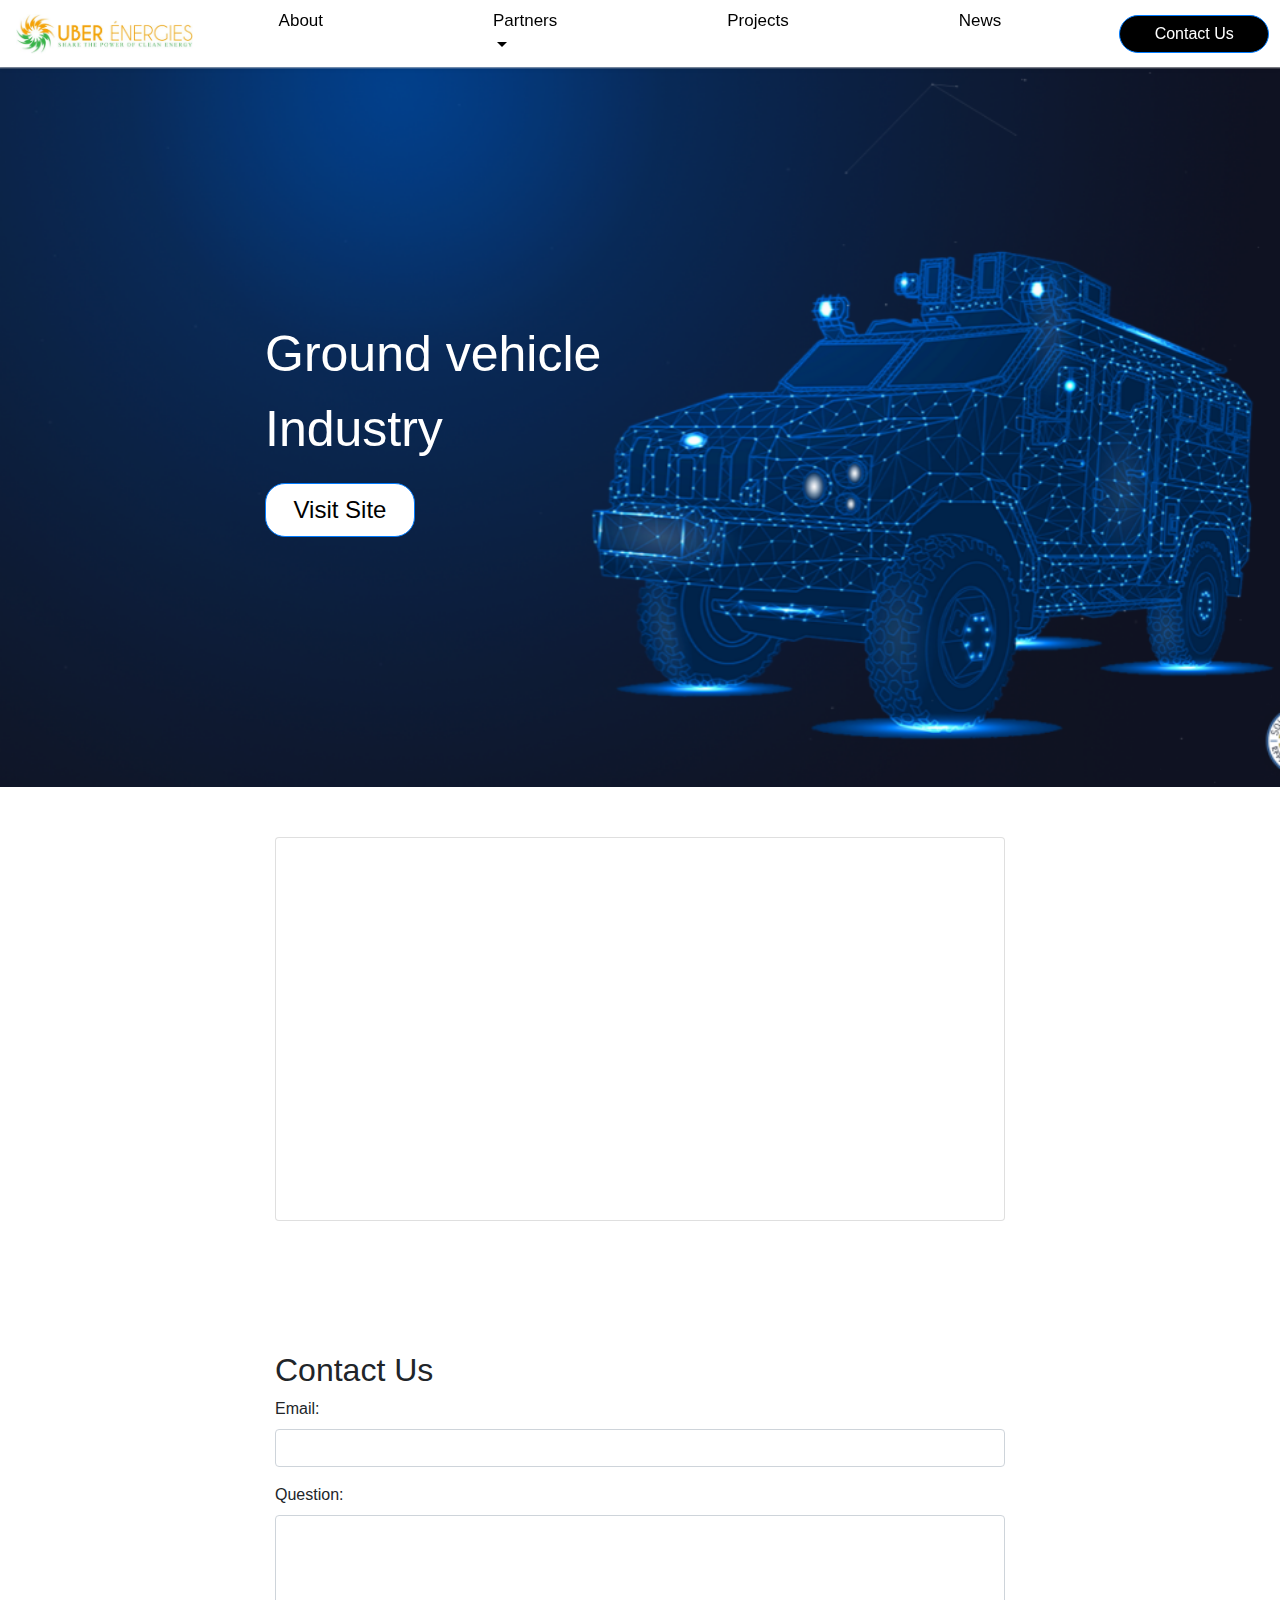
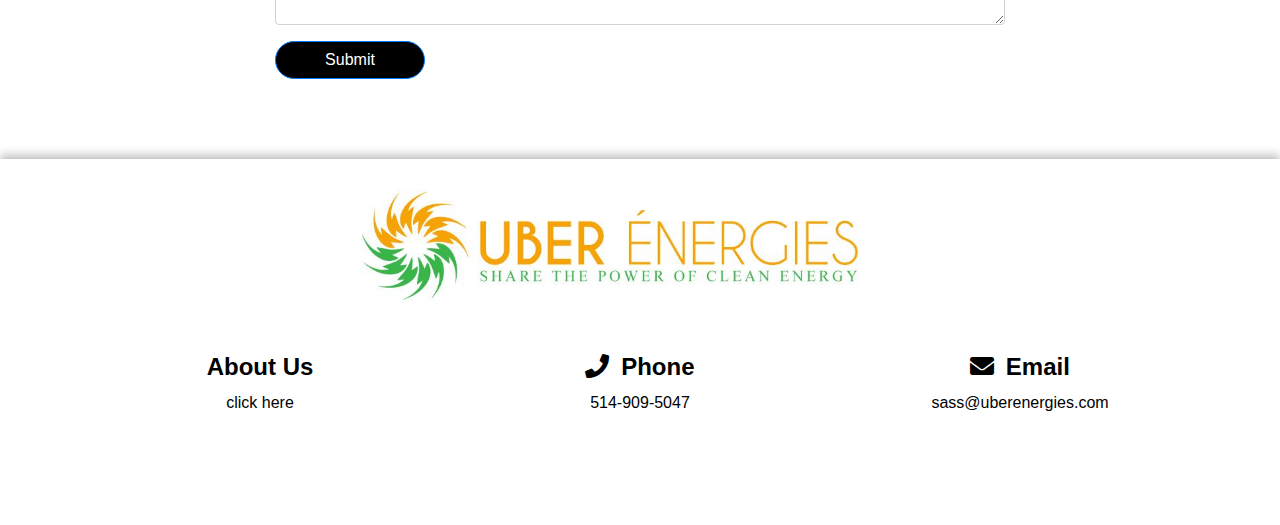
<file: Lanez.html>
<!DOCTYPE html>
<html lang="en">
  <head>
    <meta charset="UTF-8" />
    <meta name="viewport" content="width=device-width, initial-scale=1.0" />
    <link
      rel="stylesheet"
      href="https://maxcdn.bootstrapcdn.com/bootstrap/4.0.0/css/bootstrap.min.css"
    />
    <link
      rel="stylesheet"
      href="https://cdnjs.cloudflare.com/ajax/libs/font-awesome/5.15.3/css/all.min.css"
    />
    <link rel="stylesheet" href="style.css" />
    <script src="test2.js"></script>

    <link rel="apple-touch-icon" sizes="180x180" href="favicon.ico" />
    <link
      rel="icon"
      type="image/png"
      sizes="32x32"
      href="favicon/favicon-32x32.png"
    />
    <link
      rel="icon"
      type="image/png"
      sizes="16x16"
      href="favicon/favicon-16x16.png"
    />
    <link rel="manifest" href="favicon/site.webmanifest" />
    <title>UberEnergies</title>
  </head>
  <body>
    <!-- navbar of the website : -->
    <nav class="navbar navbar-expand-lg navbar-light bg-light">
      <a class="navbar-brand" href="index.html">
        <img src="images/uber.JPG" alt="Logo" />
      </a>
      <button
        class="navbar-toggler"
        type="button"
        data-toggle="collapse"
        data-target="#navbarNav"
        aria-controls="navbarNav"
        aria-expanded="false"
        aria-label="Toggle navigation"
      >
        <span class="navbar-toggler-icon"></span>
      </button>
      <div class="collapse navbar-collapse" id="navbarNav">
        <ul class="navbar-nav ml-auto">
          <li class="nav-item">
            <a class="nav-link" href="about.html">About</a>
          </li>
          <li class="nav-item dropdown">
            <a
              class="nav-link dropdown-toggle"
              href="#"
              id="navbarDropdown"
              role="button"
              data-toggle="dropdown"
              aria-haspopup="true"
              aria-expanded="false"
              >Partners</a
            >
            <div class="dropdown-menu" aria-labelledby="navbarDropdown">
              <a class="dropdown-item" href="uairtek.html">UAT</a>
              <a class="dropdown-item" href="mitrex.html">mitrex</a>
              <a class="dropdown-item" href="dadona.html">dodona</a>
            </div>
          </li>
          <li class="nav-item">
            <a class="nav-link" href="projects.html">Projects</a>
          </li>
          <li class="nav-item">
            <a class="nav-link" href="news.html">News</a>
          </li>
        </ul>
        <a href="contact.html"
          ><button class="btn btn-primary ml-2">Contact Us</button></a
        >
      </div>
    </nav>
    <section class="section-UAT">
      <div class="container">
        <div class="row">
          <div class="col-md-6">
            <p class="section-text">Ground vehicle Industry</p>
            <a href="#" class="btn btn-primary btn-lg btn-custom">Visit Site</a>
          </div>
        </div>
      </div>
    </section>
    <section class="product-section">
      <div class="container">
        <div class="row">
          <div class="col-md-8 offset-md-2">
            <div class="card text-center">
              <div class="card-body">
                <h5 class="card-title title-UAT animated">United Aircraft Technologies</h5>
                <p class="card-text text-UAT animated">
                  Innovation has greatly enhanced ground transportation, leading
                  to notable advancements in maintenance and monitoring systems
                  for vehicles. However, there has been relatively less focus on
                  developing electrical systems for ground fleets of vehicles.
                  Although there are hybrid and electric powertrain options
                  available, their potential benefits for non-military
                  applications need to be explored further. Addressing the
                  challenges associated with adopting and integrating these
                  alternative powertrain technologies is essential for the
                  improvement of ground fleets.
                </p>
              </div>
            </div>
          </div>
        </div>
      </div>
    </section>
    <section class="contact-section">
      <div class="container">
        <div class="row">
          <div class="col-md-8 offset-md-2">
            <h2 class="section-title">Contact Us</h2>
            <form id="contact-form" method="POST">
              <div class="form-group">
                <label for="email">Email:</label>
                <input type="email" class="form-control" id="email" name="email" required>
              </div>
              <div class="form-group">
                <label for="question">Question:</label>
                <textarea class="form-control" id="question" name="question" rows="4" required></textarea>
              </div>
              <button type="submit" class="btn btn-primary">Submit</button>
            </form>
          </div>
        </div>
      </div>
    </section>
 <footer class="footer">
      <div class="footer-logo">
        <img src="images/uber.JPG" alt="photo of the logo" />
      </div>
      <div class="container">
        <div class="row">
          <div class="col-md-4">
            <div class="footer-column">
              <h4>About Us</h4>
              <a href="about.html" class="reference">click here</a>
            </div>
          </div>
          <div class="col-md-4">
            <div class="footer-column">
              <h4><i class="fas fa-phone"></i> Phone</h4>
              <p>514-909-5047</p>
            </div>
          </div>
          <div class="col-md-4">
            <div class="footer-column">
              <h4><i class="fas fa-envelope"></i> Email</h4>
              <a href="mailto:sass@uberenergies.com" class="reference">sass@uberenergies.com</a>
            </div>
          </div>
        </div>
      </div>
    </footer>

    <!--  the necessary Bootstrap JS scripts -->
    <script src="https://code.jquery.com/jquery-3.2.1.slim.min.js"></script>
    <script src="https://cdnjs.cloudflare.com/ajax/libs/popper.js/1.12.9/umd/popper.min.js"></script>
    <script src="https://maxcdn.bootstrapcdn.com/bootstrap/4.0.0/js/bootstrap.min.js"></script>

    <script></script>
  </body>
</html>
</file>
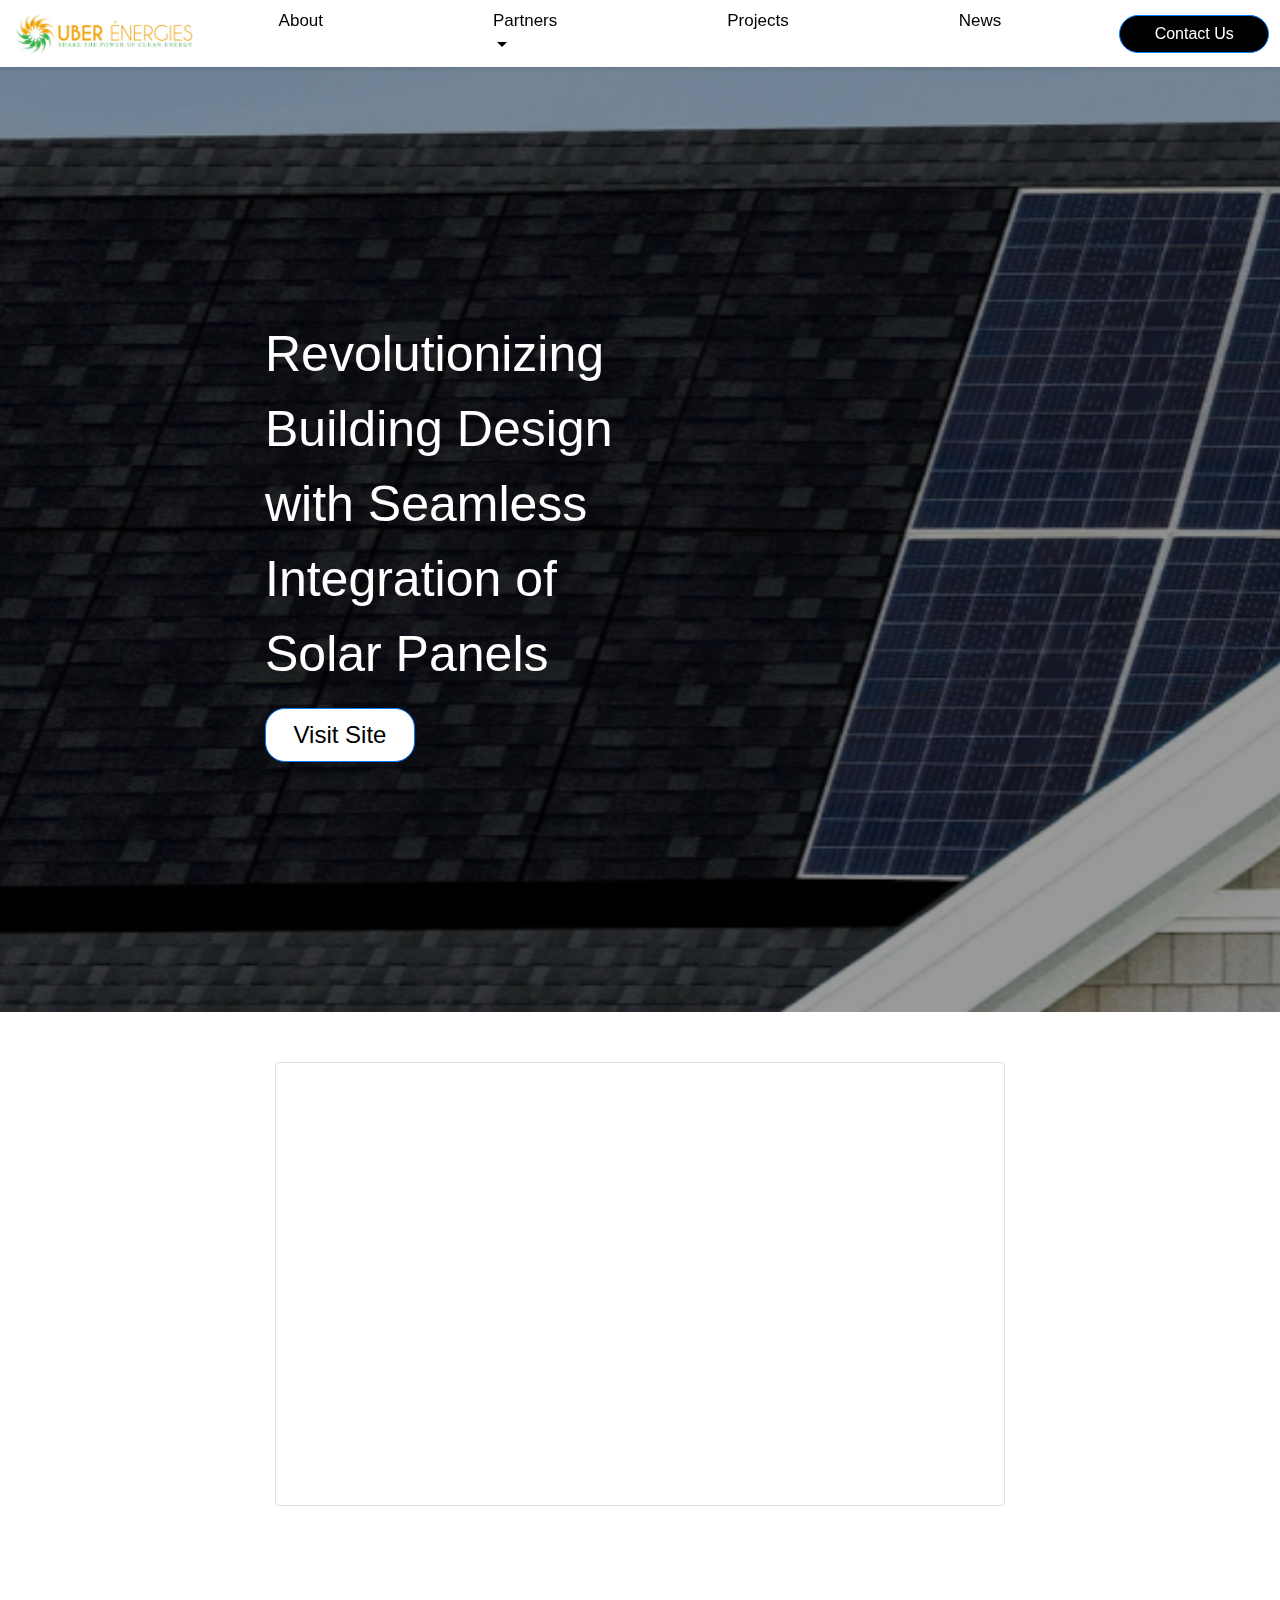
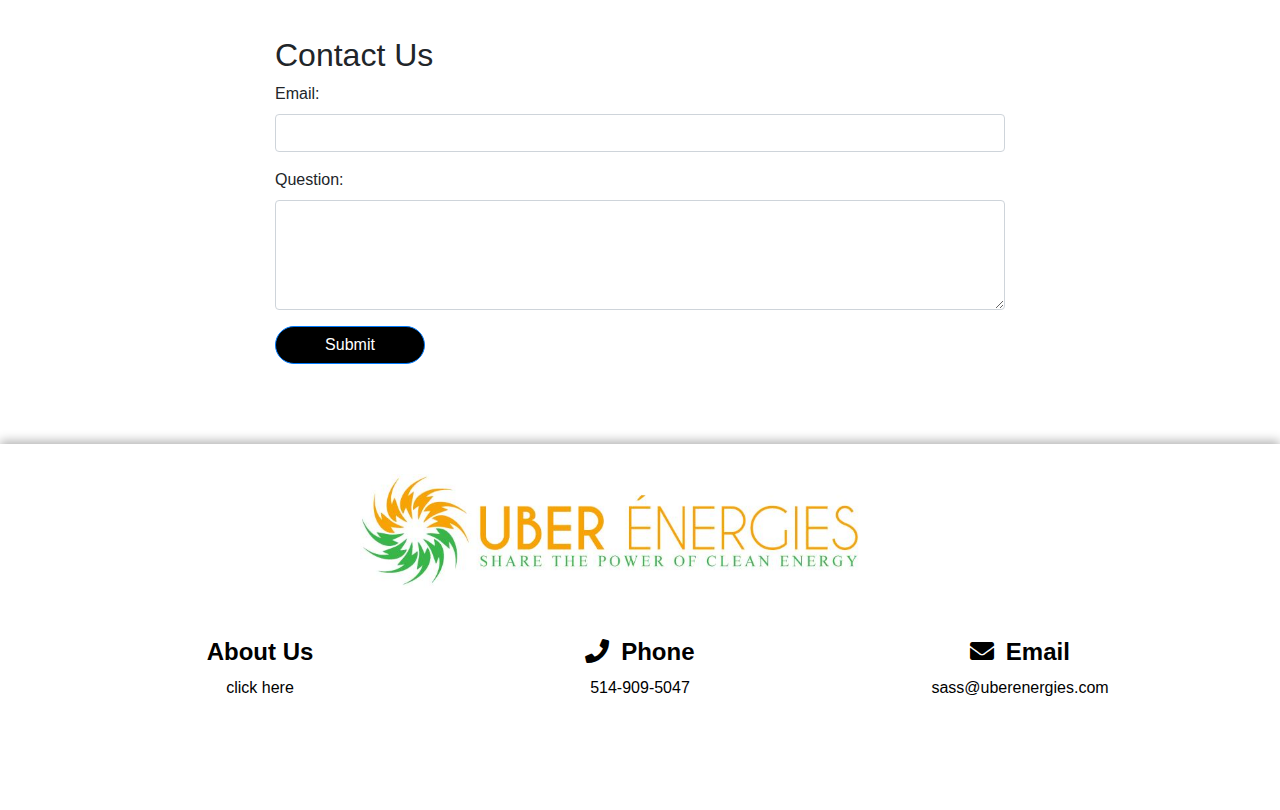
<file: mitrex.html>
<!DOCTYPE html>
<html lang="en">
  <head>
    <meta charset="UTF-8" />
    <meta name="viewport" content="width=device-width, initial-scale=1.0" />
    <link
      rel="stylesheet"
      href="https://maxcdn.bootstrapcdn.com/bootstrap/4.0.0/css/bootstrap.min.css"
    />
    <link
      rel="stylesheet"
      href="https://cdnjs.cloudflare.com/ajax/libs/font-awesome/5.15.3/css/all.min.css"
    />
    <link rel="stylesheet" href="style.css" />
    <script src="test2.js"></script>

    <link rel="apple-touch-icon" sizes="180x180" href="favicon.ico" />
    <link
      rel="icon"
      type="image/png"
      sizes="32x32"
      href="favicon/favicon-32x32.png"
    />
    <link
      rel="icon"
      type="image/png"
      sizes="16x16"
      href="favicon/favicon-16x16.png"
    />
    <link rel="manifest" href="favicon/site.webmanifest" />
    <title>UberEnergies</title>
  </head>
  <body>
    <!-- navbar of the website : -->
    <nav class="navbar navbar-expand-lg navbar-light bg-light">
      <a class="navbar-brand" href="index.html">
        <img src="images/uber.JPG" alt="Logo" />
      </a>
      <button
        class="navbar-toggler"
        type="button"
        data-toggle="collapse"
        data-target="#navbarNav"
        aria-controls="navbarNav"
        aria-expanded="false"
        aria-label="Toggle navigation"
      >
        <span class="navbar-toggler-icon"></span>
      </button>
      <div class="collapse navbar-collapse" id="navbarNav">
        <ul class="navbar-nav ml-auto">
          <li class="nav-item">
            <a class="nav-link" href="about.html">About</a>
          </li>
          <li class="nav-item dropdown">
            <a
              class="nav-link dropdown-toggle"
              href="#"
              id="navbarDropdown"
              role="button"
              data-toggle="dropdown"
              aria-haspopup="true"
              aria-expanded="false"
              >Partners</a
            >
            <div class="dropdown-menu" aria-labelledby="navbarDropdown">
              <a class="dropdown-item" href="uairtek.html">UAT</a>
              <a class="dropdown-item" href="mitrex.html">mitrex</a>
              <a class="dropdown-item" href="dadona.html">dodona</a>
              <a class="dropdown-item" href="Lanez.html">Lanez</a>
              <a class="dropdown-item" href="harnyss.html">harnyss</a>
            </div>
          </li>
          <li class="nav-item">
            <a class="nav-link" href="projects.html">Projects</a>
          </li>
          <li class="nav-item">
            <a class="nav-link" href="news.html">News</a>
          </li>
        </ul>
        <a href="contact.html"
          ><button class="btn btn-primary ml-2">Contact Us</button></a
        >
      </div>
    </nav>
    <section class="section-mitrex">
      <div class="container">
        <div class="row">
          <div class="col-md-6">
            <p class="section-text">Revolutionizing Building Design with Seamless Integration of Solar Panels




</p>
            <a href="https://www.mitrex.com/" class="btn btn-primary btn-lg btn-custom">Visit Site</a>
          </div>
        </div>
      </div>
    </section>
    <section class="product-section">
      <div class="container">
        <div class="row">
          <div class="col-md-8 offset-md-2">
            <div class="card text-center">
              <div class="card-body">
                <h5 class="card-title title-UAT animated">
                  Mitrex
                </h5>
                <p class="card-text text-UAT animated">
                  Mitrex has developed cutting-edge technology that integrates
                  solar panels seamlessly into building cladding, windows, and
                  glass balcony railings. Unlike conventional solar systems,
                  Mitrex's innovative approach ensures that aesthetics are not
                  compromised while achieving zero emissions. By incorporating
                  solar panels into essential building elements like windows,
                  cladding, and balcony railings, developers and architects can
                  harness the power of the sun without sacrificing the visual
                  appeal of the structure. These solar panels not only generate
                  electricity to heat the building but can also be sold to
                  tenants at a reduced cost, making it a financially viable and
                  environmentally friendly solution.
                </p>
              </div>
            </div>
          </div>
        </div>
      </div>
    </section>
    <section class="contact-section">
      <div class="container">
        <div class="row">
          <div class="col-md-8 offset-md-2">
            <h2 class="section-title">Contact Us</h2>
            <form id="contact-form" method="POST">
              <div class="form-group">
                <label for="email">Email:</label>
                <input
                  type="email"
                  class="form-control"
                  id="email"
                  name="email"
                  required
                />
              </div>
              <div class="form-group">
                <label for="question">Question:</label>
                <textarea
                  class="form-control"
                  id="question"
                  name="question"
                  rows="4"
                  required
                ></textarea>
              </div>
              <button type="submit" class="btn btn-primary">Submit</button>
            </form>
          </div>
        </div>
      </div>
    </section>
    <!--  footer of the website-->
  <footer class="footer">
      <div class="footer-logo">
        <img src="images/uber.JPG" alt="photo of the logo" />
      </div>
      <div class="container">
        <div class="row">
          <div class="col-md-4">
            <div class="footer-column">
              <h4>About Us</h4>
              <a href="about.html" class="reference">click here</a>
            </div>
          </div>
          <div class="col-md-4">
            <div class="footer-column">
              <h4><i class="fas fa-phone"></i> Phone</h4>
              <p>514-909-5047</p>
            </div>
          </div>
          <div class="col-md-4">
            <div class="footer-column">
              <h4><i class="fas fa-envelope"></i> Email</h4>
              <a href="mailto:sass@uberenergies.com" class="reference">sass@uberenergies.com</a>
            </div>
          </div>
        </div>
      </div>
    </footer>

    <!--  the necessary Bootstrap JS scripts -->
    <script src="https://code.jquery.com/jquery-3.2.1.slim.min.js"></script>
    <script src="https://cdnjs.cloudflare.com/ajax/libs/popper.js/1.12.9/umd/popper.min.js"></script>
    <script src="https://maxcdn.bootstrapcdn.com/bootstrap/4.0.0/js/bootstrap.min.js"></script>

    <script></script>
  </body>
</html>
</file>
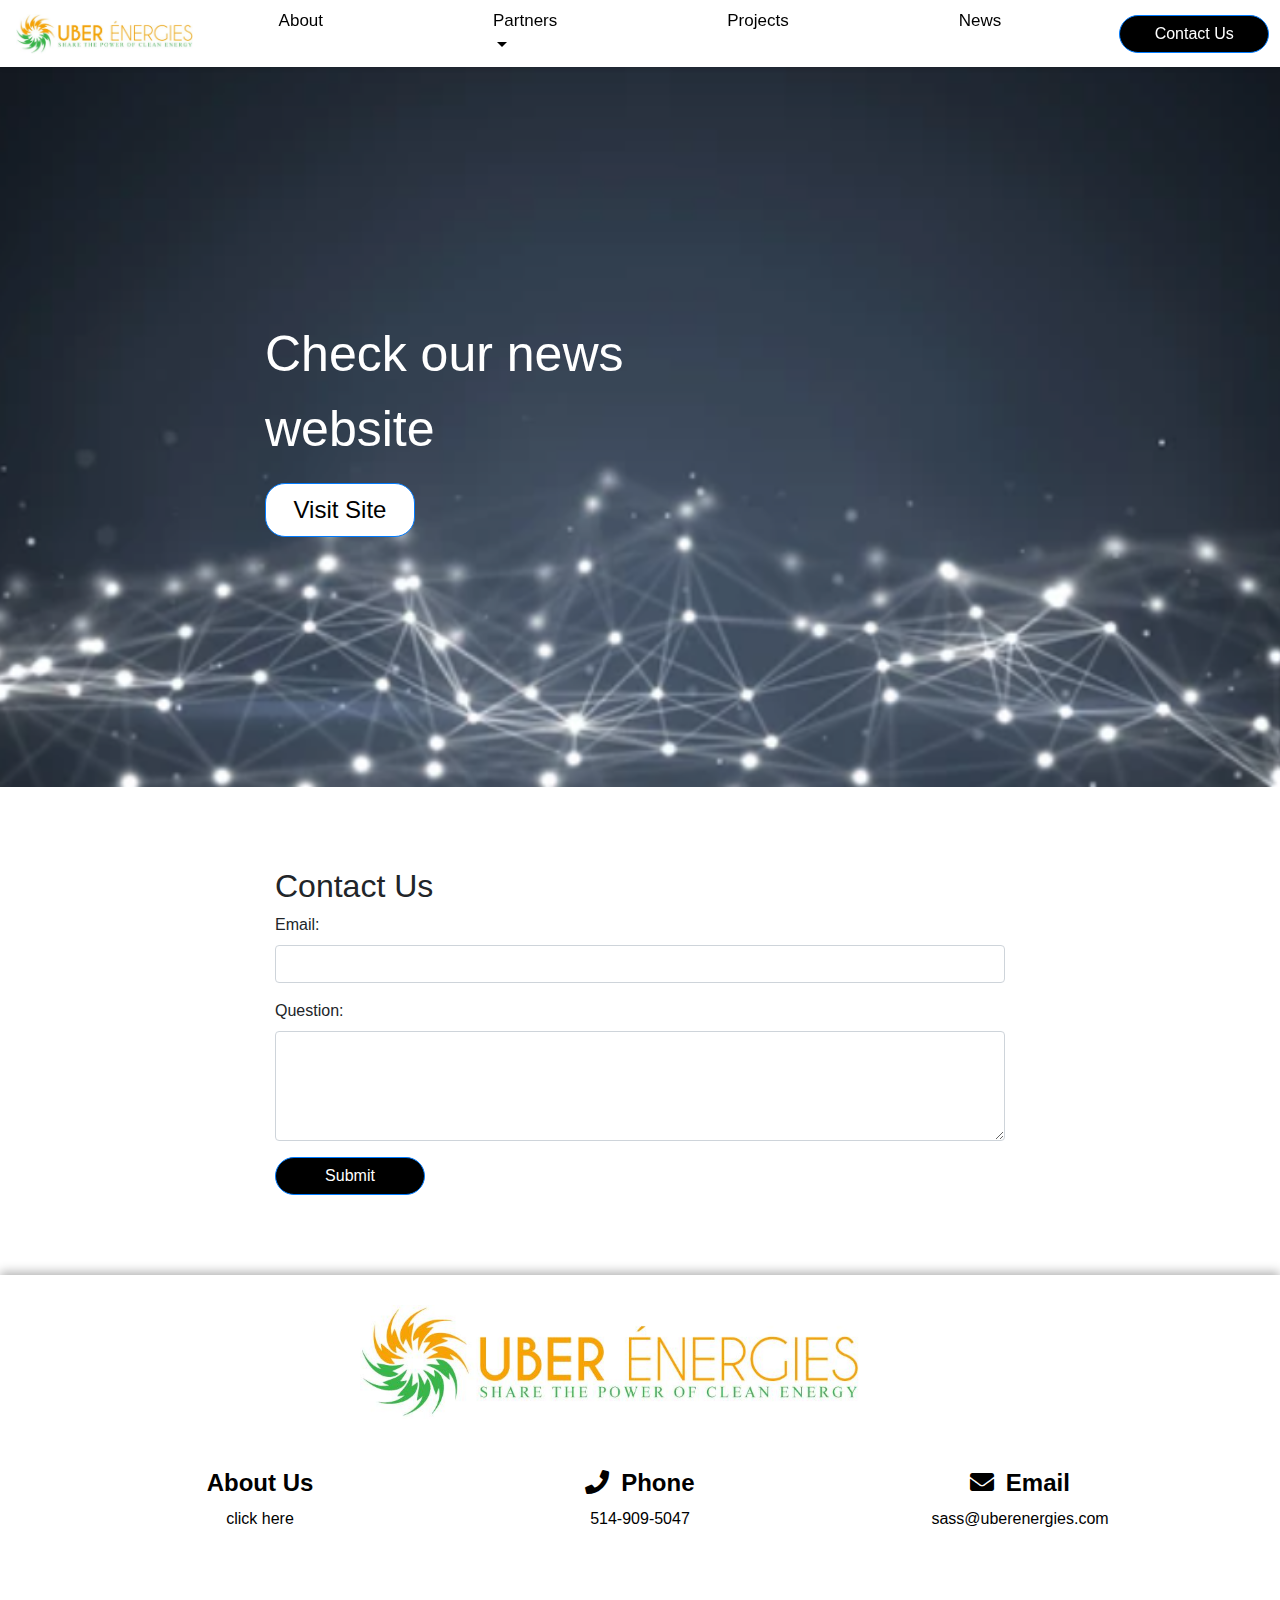
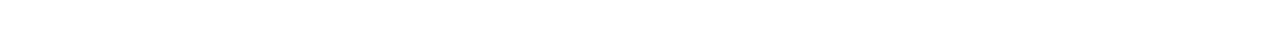
<file: news.html>
<!DOCTYPE html>
<html lang="en">
  <head>
    <meta charset="UTF-8" />
    <meta name="viewport" content="width=device-width, initial-scale=1.0" />
    <link
      rel="stylesheet"
      href="https://maxcdn.bootstrapcdn.com/bootstrap/4.0.0/css/bootstrap.min.css"
    />
    <link
      rel="stylesheet"
      href="https://cdnjs.cloudflare.com/ajax/libs/font-awesome/5.15.3/css/all.min.css"
    />
    <link rel="stylesheet" href="style.css" />
    <script src="test2.js"></script>

    <link rel="apple-touch-icon" sizes="180x180" href="favicon.ico" />
    <link
      rel="icon"
      type="image/png"
      sizes="32x32"
      href="favicon/favicon-32x32.png"
    />
    <link
      rel="icon"
      type="image/png"
      sizes="16x16"
      href="favicon/favicon-16x16.png"
    />
    <link rel="manifest" href="favicon/site.webmanifest" />
    <title>UberEnergies</title>
  </head>
  <body>
    <!-- navbar of the website : -->
    <nav class="navbar navbar-expand-lg navbar-light bg-light">
      <a class="navbar-brand" href="index.html">
        <img src="images/uber.JPG" alt="Logo" />
      </a>
      <button
        class="navbar-toggler"
        type="button"
        data-toggle="collapse"
        data-target="#navbarNav"
        aria-controls="navbarNav"
        aria-expanded="false"
        aria-label="Toggle navigation"
      >
        <span class="navbar-toggler-icon"></span>
      </button>
      <div class="collapse navbar-collapse" id="navbarNav">
        <ul class="navbar-nav ml-auto">
          <li class="nav-item">
            <a class="nav-link" href="about.html">About</a>
          </li>
          <li class="nav-item dropdown">
            <a
              class="nav-link dropdown-toggle"
              href="#"
              id="navbarDropdown"
              role="button"
              data-toggle="dropdown"
              aria-haspopup="true"
              aria-expanded="false"
              >Partners</a
            >
            <div class="dropdown-menu" aria-labelledby="navbarDropdown">
              <a class="dropdown-item" href="uairtek.html">UAT</a>
              <a class="dropdown-item" href="mitrex.html">mitrex</a>
              <a class="dropdown-item" href="dadona.html">dodona</a>
              <a class="dropdown-item" href="Lanez.html">Lanez</a>
            </div>
          </li>
          <li class="nav-item">
            <a class="nav-link" href="projects.html">Projects</a>
          </li>
          <li class="nav-item">
            <a class="nav-link" href="news.html">News</a>
          </li>
        </ul>
        <a href="contact.html"
          ><button class="btn btn-primary ml-2">Contact Us</button></a
        >
      </div>
    </nav>
    <section class="section-news">
      <div class="container">
        <div class="row">
          <div class="col-md-6">
            <p class="section-text">Check our news website</p>
            <a href="http://www.sassperess.com/" class="btn btn-primary btn-lg btn-custom">Visit Site</a>
          </div>
        </div>
      </div>
    </section>
   
    <section class="contact-section">
      <div class="container">
        <div class="row">
          <div class="col-md-8 offset-md-2">
            <h2 class="section-title">Contact Us</h2>
            <form id="contact-form" method="POST">
              <div class="form-group">
                <label for="email">Email:</label>
                <input type="email" class="form-control" id="email" name="email" required>
              </div>
              <div class="form-group">
                <label for="question">Question:</label>
                <textarea class="form-control" id="question" name="question" rows="4" required></textarea>
              </div>
              <button type="submit" class="btn btn-primary">Submit</button>
            </form>
          </div>
        </div>
      </div>
    </section>
    <footer class="footer">
      <div class="footer-logo">
        <img src="images/uber.JPG" alt="photo of the logo" />
      </div>
      <div class="container">
        <div class="row">
          <div class="col-md-4">
            <div class="footer-column">
              <h4>About Us</h4>
              <a href="about.html" class="reference">click here</a>
            </div>
          </div>
          <div class="col-md-4">
            <div class="footer-column">
              <h4><i class="fas fa-phone"></i> Phone</h4>
              <p>514-909-5047</p>
            </div>
          </div>
          <div class="col-md-4">
            <div class="footer-column">
              <h4><i class="fas fa-envelope"></i> Email</h4>
              <a href="mailto:sass@uberenergies.com" class="reference">sass@uberenergies.com</a>
            </div>
          </div>
        </div>
      </div>
    </footer>

    <!--  the necessary Bootstrap JS scripts -->
    <script src="https://code.jquery.com/jquery-3.2.1.slim.min.js"></script>
    <script src="https://cdnjs.cloudflare.com/ajax/libs/popper.js/1.12.9/umd/popper.min.js"></script>
    <script src="https://maxcdn.bootstrapcdn.com/bootstrap/4.0.0/js/bootstrap.min.js"></script>

    <script></script>
  </body>
</html>
</file>
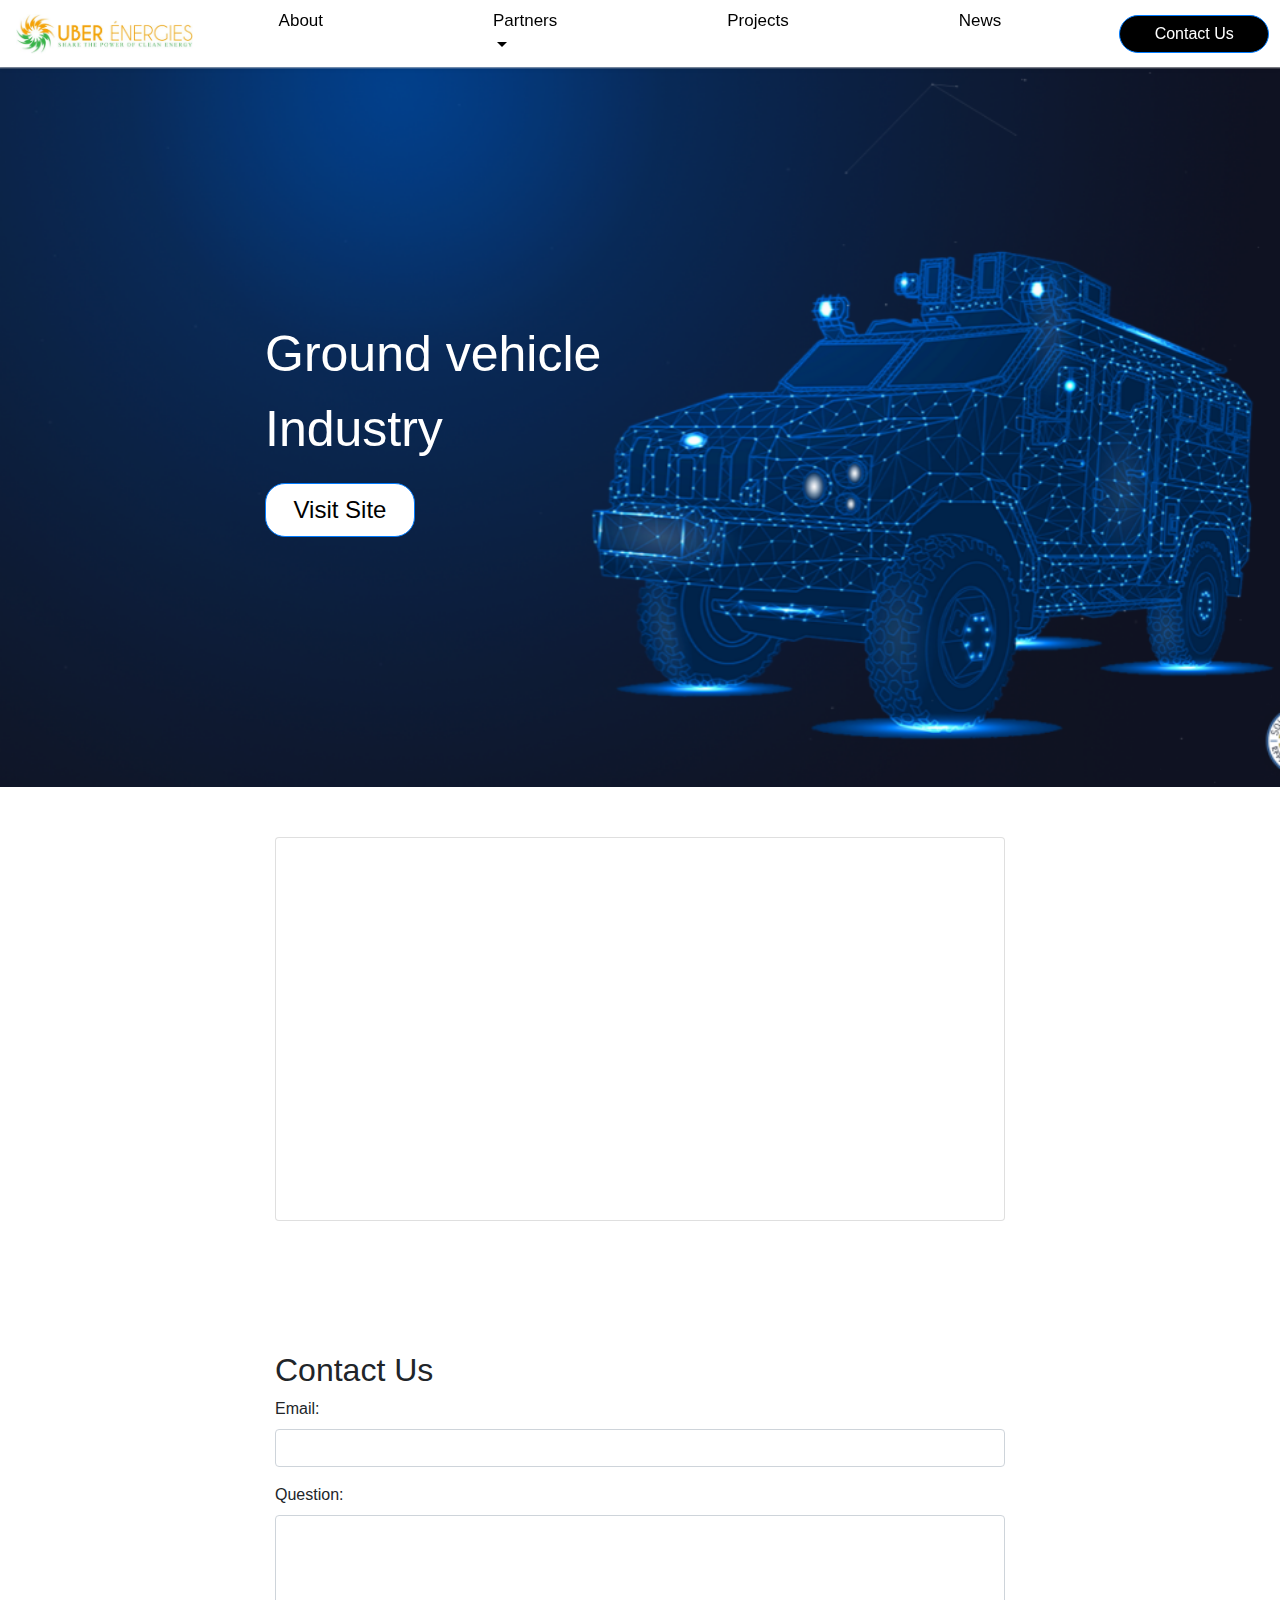
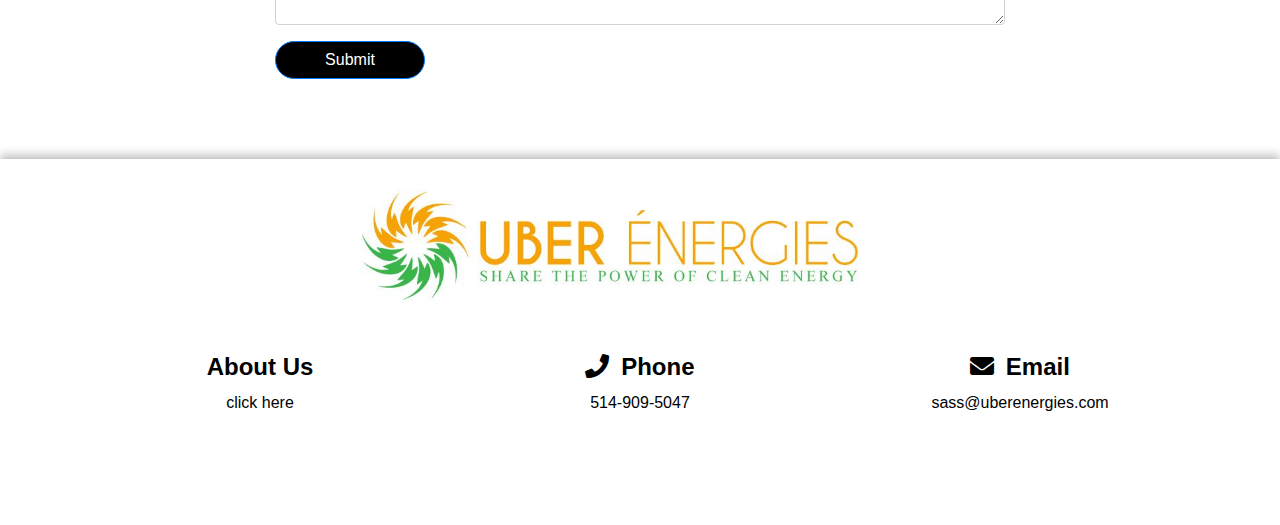
<file: uairtek.html>
<!DOCTYPE html>
<html lang="en">
  <head>
    <meta charset="UTF-8" />
    <meta name="viewport" content="width=device-width, initial-scale=1.0" />
    <link
      rel="stylesheet"
      href="https://maxcdn.bootstrapcdn.com/bootstrap/4.0.0/css/bootstrap.min.css"
    />
    <link
      rel="stylesheet"
      href="https://cdnjs.cloudflare.com/ajax/libs/font-awesome/5.15.3/css/all.min.css"
    />
    <link rel="stylesheet" href="style.css" />
    <script src="test2.js"></script>

    <link rel="apple-touch-icon" sizes="180x180" href="favicon.ico" />
    <link
      rel="icon"
      type="image/png"
      sizes="32x32"
      href="favicon/favicon-32x32.png"
    />
    <link
      rel="icon"
      type="image/png"
      sizes="16x16"
      href="favicon/favicon-16x16.png"
    />
    <link rel="manifest" href="favicon/site.webmanifest" />
    <title>UberEnergies</title>
  </head>
  <body>
    <!-- navbar of the website : -->
    <nav class="navbar navbar-expand-lg navbar-light bg-light">
      <a class="navbar-brand" href="index.html">
        <img src="images/uber.JPG" alt="Logo" />
      </a>
      <button
        class="navbar-toggler"
        type="button"
        data-toggle="collapse"
        data-target="#navbarNav"
        aria-controls="navbarNav"
        aria-expanded="false"
        aria-label="Toggle navigation"
      >
        <span class="navbar-toggler-icon"></span>
      </button>
      <div class="collapse navbar-collapse" id="navbarNav">
        <ul class="navbar-nav ml-auto">
          <li class="nav-item">
            <a class="nav-link" href="about.html">About</a>
          </li>
          <li class="nav-item dropdown">
            <a
              class="nav-link dropdown-toggle"
              href="#"
              id="navbarDropdown"
              role="button"
              data-toggle="dropdown"
              aria-haspopup="true"
              aria-expanded="false"
              >Partners</a
            >
            <div class="dropdown-menu" aria-labelledby="navbarDropdown">
              <a class="dropdown-item" href="uairtek.html">UAT</a>
              <a class="dropdown-item" href="mitrex.html">mitrex</a>
              <a class="dropdown-item" href="dadona.html">dodona</a>
              <a class="dropdown-item" href="Lanez.html">Lanez</a>
              <a class="dropdown-item" href="harnyss.html">harnyss</a>
            </div>
          </li>
          <li class="nav-item">
            <a class="nav-link" href="projects.html">Projects</a>
          </li>
          <li class="nav-item">
            <a class="nav-link" href="news.html">News</a>
          </li>
        </ul>
        <a href="contact.html"
          ><button class="btn btn-primary ml-2">Contact Us</button></a
        >
      </div>
    </nav>
    <section class="section-UAT">
      <div class="container">
        <div class="row">
          <div class="col-md-6">
            <p class="section-text">Ground vehicle Industry</p>
            <a href="https://www.uairtek.com/" class="btn btn-primary btn-lg btn-custom">Visit Site</a>
          </div>
        </div>
      </div>
    </section>
    <section class="product-section">
      <div class="container">
        <div class="row">
          <div class="col-md-8 offset-md-2">
            <div class="card text-center">
              <div class="card-body">
                <h5 class="card-title title-UAT animated">United Aircraft Technologies</h5>
                <p class="card-text text-UAT animated">
                  Innovation has greatly enhanced ground transportation, leading
                  to notable advancements in maintenance and monitoring systems
                  for vehicles. However, there has been relatively less focus on
                  developing electrical systems for ground fleets of vehicles.
                  Although there are hybrid and electric powertrain options
                  available, their potential benefits for non-military
                  applications need to be explored further. Addressing the
                  challenges associated with adopting and integrating these
                  alternative powertrain technologies is essential for the
                  improvement of ground fleets.
                </p>
              </div>
            </div>
          </div>
        </div>
      </div>
    </section>
    <section class="contact-section">
      <div class="container">
        <div class="row">
          <div class="col-md-8 offset-md-2">
            <h2 class="section-title">Contact Us</h2>
            <form id="contact-form" method="POST">
              <div class="form-group">
                <label for="email">Email:</label>
                <input type="email" class="form-control" id="email" name="email" required>
              </div>
              <div class="form-group">
                <label for="question">Question:</label>
                <textarea class="form-control" id="question" name="question" rows="4" required></textarea>
              </div>
              <button type="submit" class="btn btn-primary">Submit</button>
            </form>
          </div>
        </div>
      </div>
    </section>
    <!--  footer of the website-->
    <footer class="footer">
      <div class="footer-logo">
        <img src="images/uber.JPG" alt="photo of the logo" />
      </div>
      <div class="container">
        <div class="row">
          <div class="col-md-4">
            <div class="footer-column">
              <h4>About Us</h4>
              <a href="about.html" class="reference">click here</a>
            </div>
          </div>
          <div class="col-md-4">
            <div class="footer-column">
              <h4><i class="fas fa-phone"></i> Phone</h4>
              <p>514-909-5047</p>
            </div>
          </div>
          <div class="col-md-4">
            <div class="footer-column">
              <h4><i class="fas fa-envelope"></i> Email</h4>
              <a href="mailto:sass@uberenergies.com" class="reference">sass@uberenergies.com</a>
            </div>
          </div>
        </div>
      </div>
    </footer>

    <!--  the necessary Bootstrap JS scripts -->
    <script src="https://code.jquery.com/jquery-3.2.1.slim.min.js"></script>
    <script src="https://cdnjs.cloudflare.com/ajax/libs/popper.js/1.12.9/umd/popper.min.js"></script>
    <script src="https://maxcdn.bootstrapcdn.com/bootstrap/4.0.0/js/bootstrap.min.js"></script>

    <script></script>
  </body>
</html>
</file>
<file: style.css>
@import url("https://fonts.googleapis.com/css2?family=Exo+2&display=swap");

/* navbar section */
.navbar {
  background-color: white !important;
  box-shadow: 0 2px 4px rgba(0, 0, 0, 0.1);
  transition: top 0.3s;
  position: sticky;
  top: 0;
  z-index: 999;
}

.navbar-brand img {
  height: 40px; /* Adjust the height of your logo */
  margin-right: 10px;
}

.navbar-nav.ml-auto {
  margin-left: auto;
}

.navbar-nav.ml-auto .nav-link {
  padding: 0 60px;
  font-size: 17px;
  margin-right: 50px;
  color: black;
}

.navbar-nav.ml-auto .nav-link:hover {
  color: #333;
}
.btn-primary {
  background-color: black;
  border-radius: 20px;
  width: 150px;
}
.navbar.hidden {
  top: -100px; /* Adjust the value to hide the navbar fully */
}
/* after navbar block */

.header {
  position: relative;
  height: 400px;
  background: url("images/technology.png") center/cover no-repeat;
  display: flex;
  flex-direction: column;
  align-items: center; /* Center the items horizontally */
  justify-content: center; /* Center the items vertically */
  padding: 50px 10vw; /* Adjust the top and bottom padding for spacing */

  /* Optional: add a min-width to prevent the header from becoming too narrow */
  min-width: 300px;
}

.header h1 {
  position: relative;
  font-size: 40px;
  margin-bottom: 50px;
  color: #fff;
  font-family: "Your Cool Font", sans-serif;
  white-space: nowrap; /* Prevent line breaks in the text */
  overflow: hidden; /* Hide the overflow text if it exceeds the header width */
  text-overflow: ellipsis; /* Show an ellipsis (...) if the text overflows */
}

/* product-cards section*/
.project-card {
  margin-bottom: 20px;
  margin-top: 20px;
  box-shadow: 0 0 10px rgba(0, 0, 0, 0.3);
}

.card-img-top {
  height: 500px; /* Adjust the height as needed */
  object-fit: fill;
  display: block;
  max-width: 100%;
  height: auto;
}

/* why uberenergies section */
.why-uberenergies {
  background-color: F1BE88;
  color: #000000;
  padding: 50px 0;
  text-align: center;
  box-shadow: 0px 0px 5px rgba(0, 0, 0, 0.5);
}

.why-uberenergies h2 {
  font-size: 24px;
  margin-bottom: 20px;
}

.why-uberenergies p {
  margin-bottom: 20px;
  color: black;
}

.about-us-button {
  background-color: #000000;
  color: #ffffff;
  padding: 10px 20px;
  border: none;
  border-radius: 4px;
  font-size: 16px;
  text-transform: uppercase;
  cursor: pointer;
}
.title {
  max-width: 100%;
  margin-bottom: 90px;
  word-wrap: break-word;
}
.cool-font {
  font-family: "Exo 2", sans-serif;
  letter-spacing: 1px;
  color: black;
  font-weight: 600;
}
.cool-font.second-font {
  margin-bottom: 60px;
}
/* our partner section */
.image-section {
  margin-bottom: 80px; /* Adjust the margin as needed */
  margin-top: 90px;
}
.image-section img {
  height: 260px;
  object-fit: cover;
  width: 100%;
}
/* footer */
.footer {
  background-color: #f8f9fa;
  padding: 20px;
  text-align: center;
  color: #495057;
}
.footer {
  background-color: #ffffff;
  border-top: 1px #000000;
  box-shadow: 0px -3px 10px rgba(0, 0, 0, 0.3);
  color: #000000;
  padding: 90px 0;
}

.footer-column {
  margin-bottom: 20px;
}

.footer h4 {
  font-weight: bold;
  margin-bottom: 10px;
}

.footer p {
  margin-bottom: 5px;
}

.footer i {
  margin-right: 5px;
}
.footer-logo {
  object-fit: fill;
  margin-top: -60px;
  margin-right: 60px;
  margin-bottom: 50px;
}

.footer-logo img {
  width: 500px;
  max-width: 100%;
}
/* product image */
.container-product {
  display: flex;
}
.product-image {
  flex: 1;
  background-image: url("images/uairtek.JPG");
  height: 600px;
  background-repeat: no-repeat;
  background-size: 100% 100%;
  background-position: center center;
}
/* UAT webpage */
.section-UAT {
  background-image: url("images/UAT-webpage.png");
  background-size: cover;
  background-position: center;
  padding: 250px;
}
@media (max-width: 767px) {
  .section-UAT {
    padding: 150px; /* Adjust the padding for smaller screens */
  }
  .section-UAT .btn-move-down {
    margin-top: 100px; /* Move the button down by adjusting the margin-top */
  }
}
.btn-custom {
  background-color: rgb(255, 255, 255);
  color: black;
  font-size: 24px; /* Increased font size for better visibility */
}
.section-text {
  color: white;
  font-size: 50px;
}
.title-UAT {
  color: black;
  font-size: 50px;
  padding-bottom: 30px;
}
.text-UAT {
  color: black;
  font-size: 20px;
}
.animated {
  opacity: 0;
  transform: translateY(20px);
  transition: opacity 3s ease, transform 3s ease;
}

.animate-show {
  opacity: 1;
  transform: translateY(0);
}
.contact-section {
  padding-bottom: 80px;
  padding-top: 80px;
}
.product-section {
  padding-top: 50px;
  padding-bottom: 50px;
}
/* mitrex webpage */
.section-mitrex {
  background-image: url("images/mitrex-webpage.png");
  background-size: cover;
  background-position: center;
  padding: 250px;
}
@media (max-width: 767px) {
  .section-mitrex {
    padding: 50px; /* Adjust the padding for smaller screens */
  }
  
}
/* dodona webpage */
.section-dadona {
  background-image: url("images/dodona-webpage.png");
  background-size: cover;
  background-position: center;
  padding: 250px;
  box-shadow: 0px 1px 6px rgba(0, 0, 0, 0.3);
}
@media (max-width: 767px) {
  .section-dadona {
    padding: 50px; /* Adjust the padding for smaller screens */
  }
  
}
.section-text-dodona {
  color: black;
  padding-right: 150px;
}

/* Custom CSS styles */
.about-section {
  background-color: #ffffff;
  padding: 40px 0;
}

.about-content {
  text-align: center;
  margin-bottom: 40px;
}

.about-content h2 {
  font-size: 32px;
  color: #333;
  margin-bottom: 20px;
}

.about-content p {
  font-size: 18px;
  color: #666;
  line-height: 1.6;
}
.section-aboutus {
  background-image: url("images/aboutus.png");
  background-size: cover;
  background-position: center;
  padding: 250px;
  box-shadow: 0px 1px 6px rgba(0, 0, 0, 0.3);
}

.reference {
  color: black; /* Set the desired color for the link */
  text-decoration: none; /* Remove the underline */
}
.section-news {
  background-image: url("images/newspage2.png");
  background-size: cover;
  background-position: center;
  padding: 250px;
}
@media (max-width: 767px) {
  .section-news {
    padding: 80px; /* Adjust the padding for smaller screens */
  }
}

.section-harnyss {
  background-image: url("images/harnyss.png");
  background-size: cover;
  background-position: center;
  padding: 400px;
}
@media (max-width: 767px) {
  .section-harnyss {
    padding: 80px; /* Adjust the padding for smaller screens */
  }
  .section-harnyss .btn-move-down {
    margin-top: 90px ; /* Move the button down by adjusting the margin-top */
  }
}
.visit-button {
  position: absolute;
  top: 34%;
  left: 30%;
  transform: translate(-50%, -50%);
}
@media (max-width: 920px) {
  .visit-button {
    position: relative;
    top: auto;
    left: auto;
    transform: none;
    margin-top: 0;
    margin-bottom: 20px; /* Add some spacing below the button */
  }
}
.section-lanez {
  background-image: url("images/lanezPhoto.png");
  background-size: cover;
  background-position: center;
  padding: 250px;
}
@media (max-width: 767px) {
  .section-lanez {
    padding: 2px; /* Adjust the padding for smaller screens */
  }
  
}
.lanez-button {
  margin-top: 150px;
}
</file>
